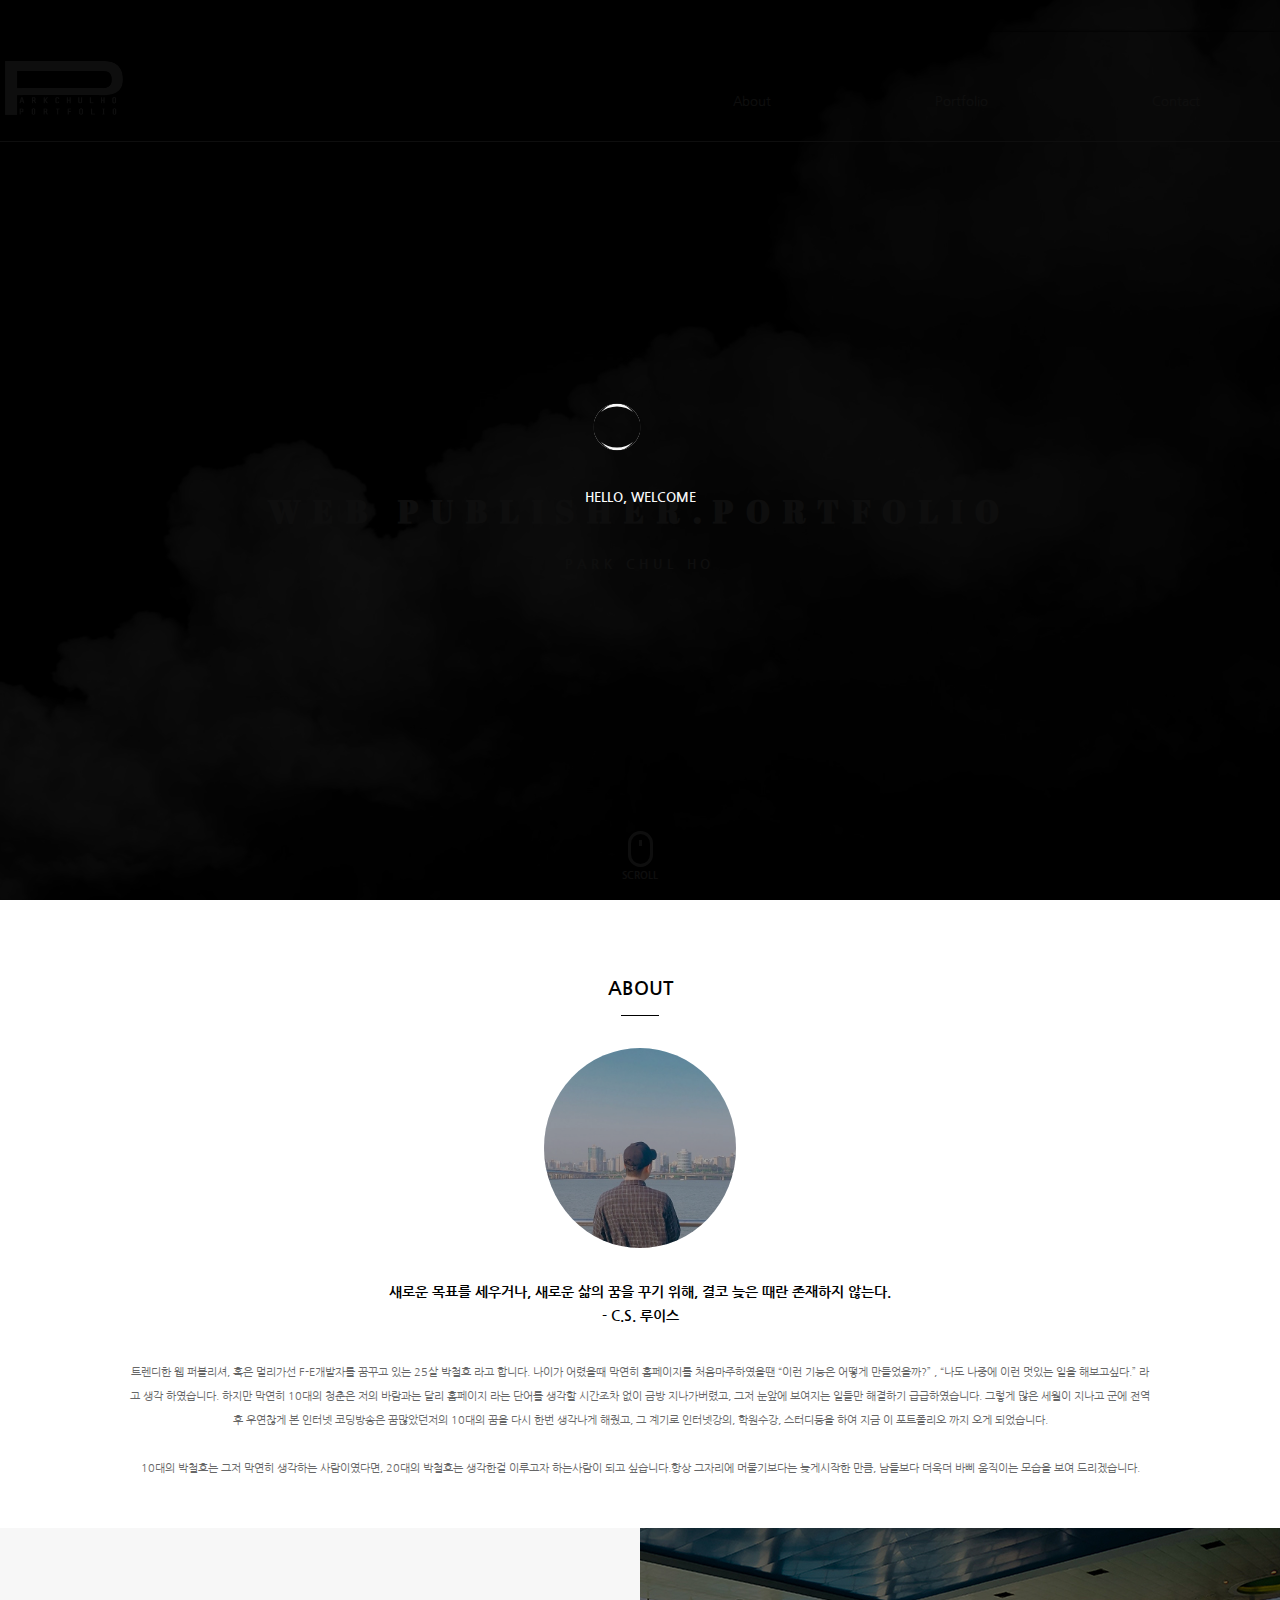
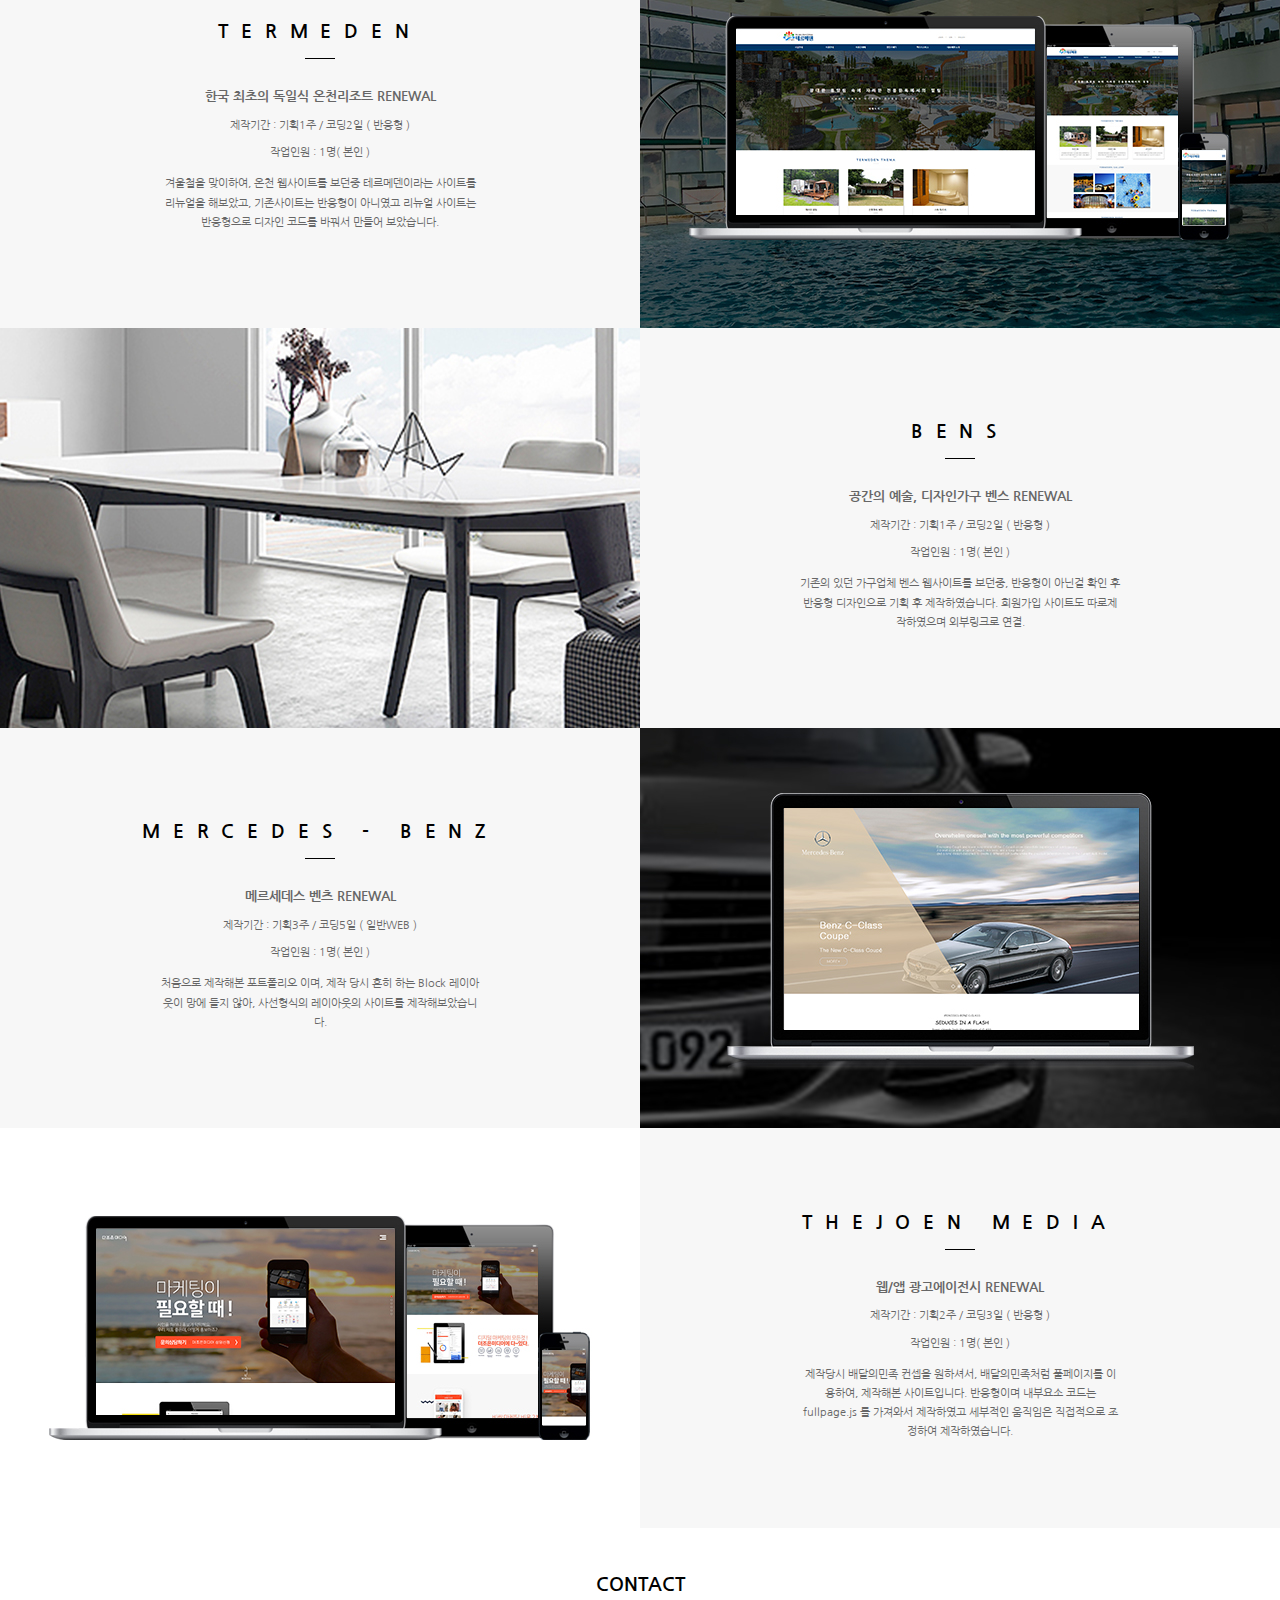
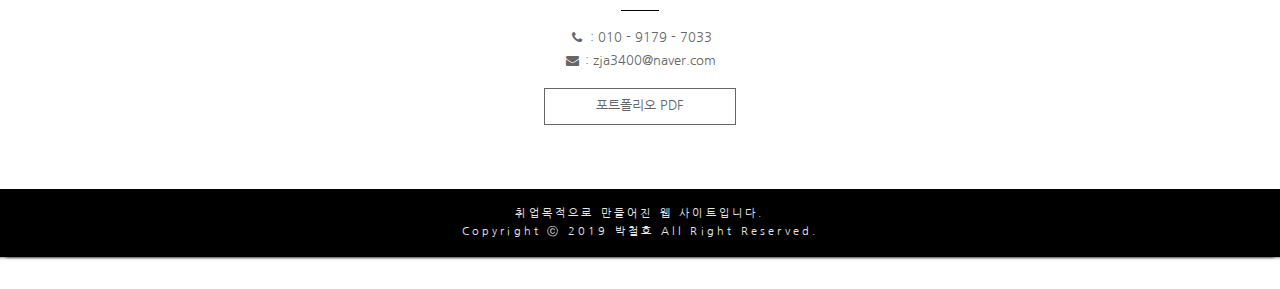
<file: index.html>
<!DOCTYPE html>
<html lang="ko">

<head>
    <meta charset="UTF-8">
    <meta name="viewport" content="width=device-width, initial-scale=1.0">
    <title>PCH::포트폴리오</title>
    <link rel="stylesheet" href="css/reset.css">
    <link rel="stylesheet" href="css/style.css">
    <link rel="stylesheet" href="css/fontello.css">
    <link href="https://fonts.googleapis.com/css?family=Nanum+Gothic:400,700,800" rel="stylesheet">
    <link href="https://fonts.googleapis.com/css?family=Abril+Fatface" rel="stylesheet">
    <script src="js/jquery-1.11.1.min.js"></script>
    <script src="js/index.js"></script>
</head>

<body>
    <div id="intro">
        <div class="c1"></div>
        <div class="c2"></div>
        <p class="intro-p">
            HELLO, WELCOME
        </p>
    </div>
    <!--intro-->
    <div id="wrap">

        <!--header start-->
        <header>
            <nav>
               <div class="fixed_cover">
                    <h1>
                        <img src="img/logo.png" alt="로고">
                    </h1>
                    <ul class="nav">
                        <li><a href="#none" onclick="insertFormMove();">About</a></li>
                        <li><a href="#none" onclick="insertFormMove2();">Portfolio</a></li>
                        <li><a href="#none" onclick="insertFormMove3();">Contact</a></li>
                    </ul>
                </div>
            </nav>
            <!--nav-->
            
            <div class="header">
                <p class="header-p">WEB PUBLISHER.PORTFOLIO</p>
                <p class="header-p2">PARK CHUL HO</p>
                <p class="header-p3">WELCOME</p>

                <div class="scroll-c">
                    <div class="scroll">
                        <div class="scroll-in">
                        </div>
                        <!--scroll-in-->
                    </div>
                    <!--scroll-->
                    <h5>SCROLL</h5>
                </div>
                <!--scroll-c-->
            </div>
            <!--header-->
        </header>
        <!--header end-->

        <!--section start-->
        <section>
            <div class="about">
                <h3>About</h3>

                <div class="photo">
                </div>
                <!--photo-->

                <p class="section-p">
                    <strong>새로운 목표를 세우거나, 새로운 삶의 꿈을 꾸기 위해, 결코 늦은 때란 존재하지 않는다. <br>- C.S. 루이스</strong>
                    <span class="text">
                        트렌디한 웹 퍼블리셔, 혹은 멀리가선 F-E개발자를 꿈꾸고 있는 25살 박철호 라고 합니다.
                        나이가 어렸을때 막연히 홈페이지를 처음마주하였을땐 “이런 기능은 어떻게 만들었을까?” , “나도 나중에 이런 멋있는 일을 해보고싶다.” 라고 생각 하였습니다. 하지만 막연히 10대의 청춘은 저의 바람과는 달리 홈페이지 라는 단어를 생각할 시간조차 없이 금방 지나가버렸고, 그저 눈앞에 보여지는 일들만 해결하기 급급하였습니다.
                        그렇게 많은 세월이 지나고 군에 전역 후 우연찮게 본 인터넷 코딩방송은 꿈많았던저의 10대의 꿈을 다시 한번 생각나게 해줬고, 그 계기로 인터넷강의, 학원수강, 스터디등을 하여 지금 이 포트폴리오 까지 오게 되었습니다.<br><br>10대의 박철호는 그저 막연히 생각하는 사람이였다면, 20대의 박철호는 생각한걸 이루고자 하는사람이 되고 싶습니다.항상 그자리에 머물기보다는 늦게시작한 만큼, 남들보다 더욱더 바삐 움직이는 모습을 보여 드리겠습니다.
                    </span>
                </p>
                <!--section-p-->
            </div>
            <!--about-->

            <div class="pf">
                <div class="item-row">
                    <div class="item1 con">
                        <h3>TERMEDEN</h3>
                        <p class="item-p">
                            <span class="p1">한국 최초의 독일식 온천리조트 RENEWAL</span>
                            <span class="p2">제작기간 : 기획1주 / 코딩2일 &#40; 반응형 &#41;</span>
                            <span class="p2">작업인원 : 1명&#40; 본인 &#41;</span>
                            <span class="p3">겨울철을 맞이하여, 온천 웹사이트를 보던중 테르메덴이라는 사이트를 리뉴얼을 해보았고, 기존사이트는 반응형이 아니였고 리뉴얼 사이트는 반응형으로 디자인 코드를 바꿔서 만들어 보았습니다.</span>
                        </p>
                        <!--item-p-->
                    </div>
                    <!--item1-->
                    <div class="item2 con">
                        <div class="item-in">
                            <a href="sub/termeden/index.html" target="_blank">
                                <span>VIEW</span><span>&nbsp;+</span>
                            </a>
                        </div>
                        <!--item-in-->
                    </div>
                    <!--item2-->
                </div>
                <!--item-row-->
                <div class="item-row">
                    <div class="item3 con">
                        <div class="item-in">
                            <a href="sub/bens/index.html" target="_blank">
                                <span>VIEW</span><span>&nbsp;+</span>
                            </a>
                        </div>
                        <!--item-in-->
                    </div>
                    <!--item3-->
                    <div class="item4 con">
                        <h3>BENS</h3>
                        <p class="item-p">
                            <span class="p1">공간의 예술, 디자인가구 벤스 RENEWAL</span>
                            <span class="p2">제작기간 : 기획1주 / 코딩2일 &#40; 반응형 &#41;</span>
                            <span class="p2">작업인원 : 1명&#40; 본인 &#41;</span>
                            <span class="p3">기존의 있던 가구업체 벤스 웹사이트를 보던중, 반응형이 아닌걸 확인 후 반응형 디자인으로 기획 후 제작하였습니다. 회원가입 사이트도 따로제작하였으며 외부링크로 연결.</span>
                        </p>
                        <!--item-p-->
                    </div>
                    <!--item4-->
                </div>
                <!--item-row-->
                <div class="item-row">
                    <div class="item5 con">
                        <h3>MERCEDES - BENZ</h3>
                        <p class="item-p">
                            <span class="p1">메르세데스 벤츠 RENEWAL</span>
                            <span class="p2">제작기간 : 기획3주 / 코딩5일 &#40; 일반WEB &#41;</span>
                            <span class="p2">작업인원 : 1명&#40; 본인 &#41;</span>
                            <span class="p3">처음으로 제작해본 포트폴리오 이며, 제작 당시 흔히 하는 Block 레이아웃이 망에 들지 않아, 사선형식의 레이아웃의 사이트를 제작해보았습니다.</span>
                        </p>
                        <!--item-p-->
                    </div>
                    <!--item5-->
                    <div class="item6 con">
                        <div class="item-in">
                            <a href="sub/benz/index.html" target="_blank">
                                <span>VIEW</span><span>&nbsp;+</span>
                            </a>
                        </div>
                        <!--item-in-->
                    </div>
                    <!--item6-->
                </div>
                <!--item-row-->
                <div class="item-row">
                    <div class="item7 con">
                        <div class="item-in">
                            <a href="sub/the/index.html" target="_blank">
                                <span>VIEW</span><span>&nbsp;+</span>
                            </a>
                        </div>
                        <!--item-in-->
                    </div>
                    <!--item7-->
                    <div class="item8 con">
                        <h3>THEJOEN MEDIA</h3>
                        <p class="item-p">
                            <span class="p1">웹/앱 광고에이전시 RENEWAL</span>
                            <span class="p2">제작기간 : 기획2주 / 코딩3일 &#40; 반응형 &#41;</span>
                            <span class="p2">작업인원 : 1명&#40; 본인 &#41;</span>
                            <span class="p3">제작당시 배달의민족 컨셉을 원하셔서, 배달의민족처럼 풀페이지를 이용하여, 제작해본 사이트입니다. 반응형이며 내부요소 코드는 fullpage.js 를 가져와서 제작하였고 세부적인 움직임은 직접적으로 조정하여 제작하였습니다.</span>
                        </p>
                        <!--item-p-->
                    </div>
                    <!--item8-->
                </div>
                <!--item-row-->
            </div>
            <!--pf-->

            <div class="contact">
                <h3>Contact</h3>
                <p class="contact-p">
                    <i class="icon-phone"></i> : 010 - 9179 - 7033<br>
                    <i class="icon-mail-alt"></i> : zja3400@naver.com
                </p>
                <a href="sub/portfolio.pdf" target="_blank">
                    포트폴리오 PDF
                </a>
            </div>
            <!--contact-->
        </section>
        <!--section end-->

        <footer>
            <p class="footer-p">
                취업목적으로 만들어진 웹 사이트입니다.<br>
                Copyright ⓒ 2019 박철호 All Right Reserved.
            </p>
            <!--footer-p-->
        </footer>
    </div>
    <!--wrap-->
</body>

</html>
</file>
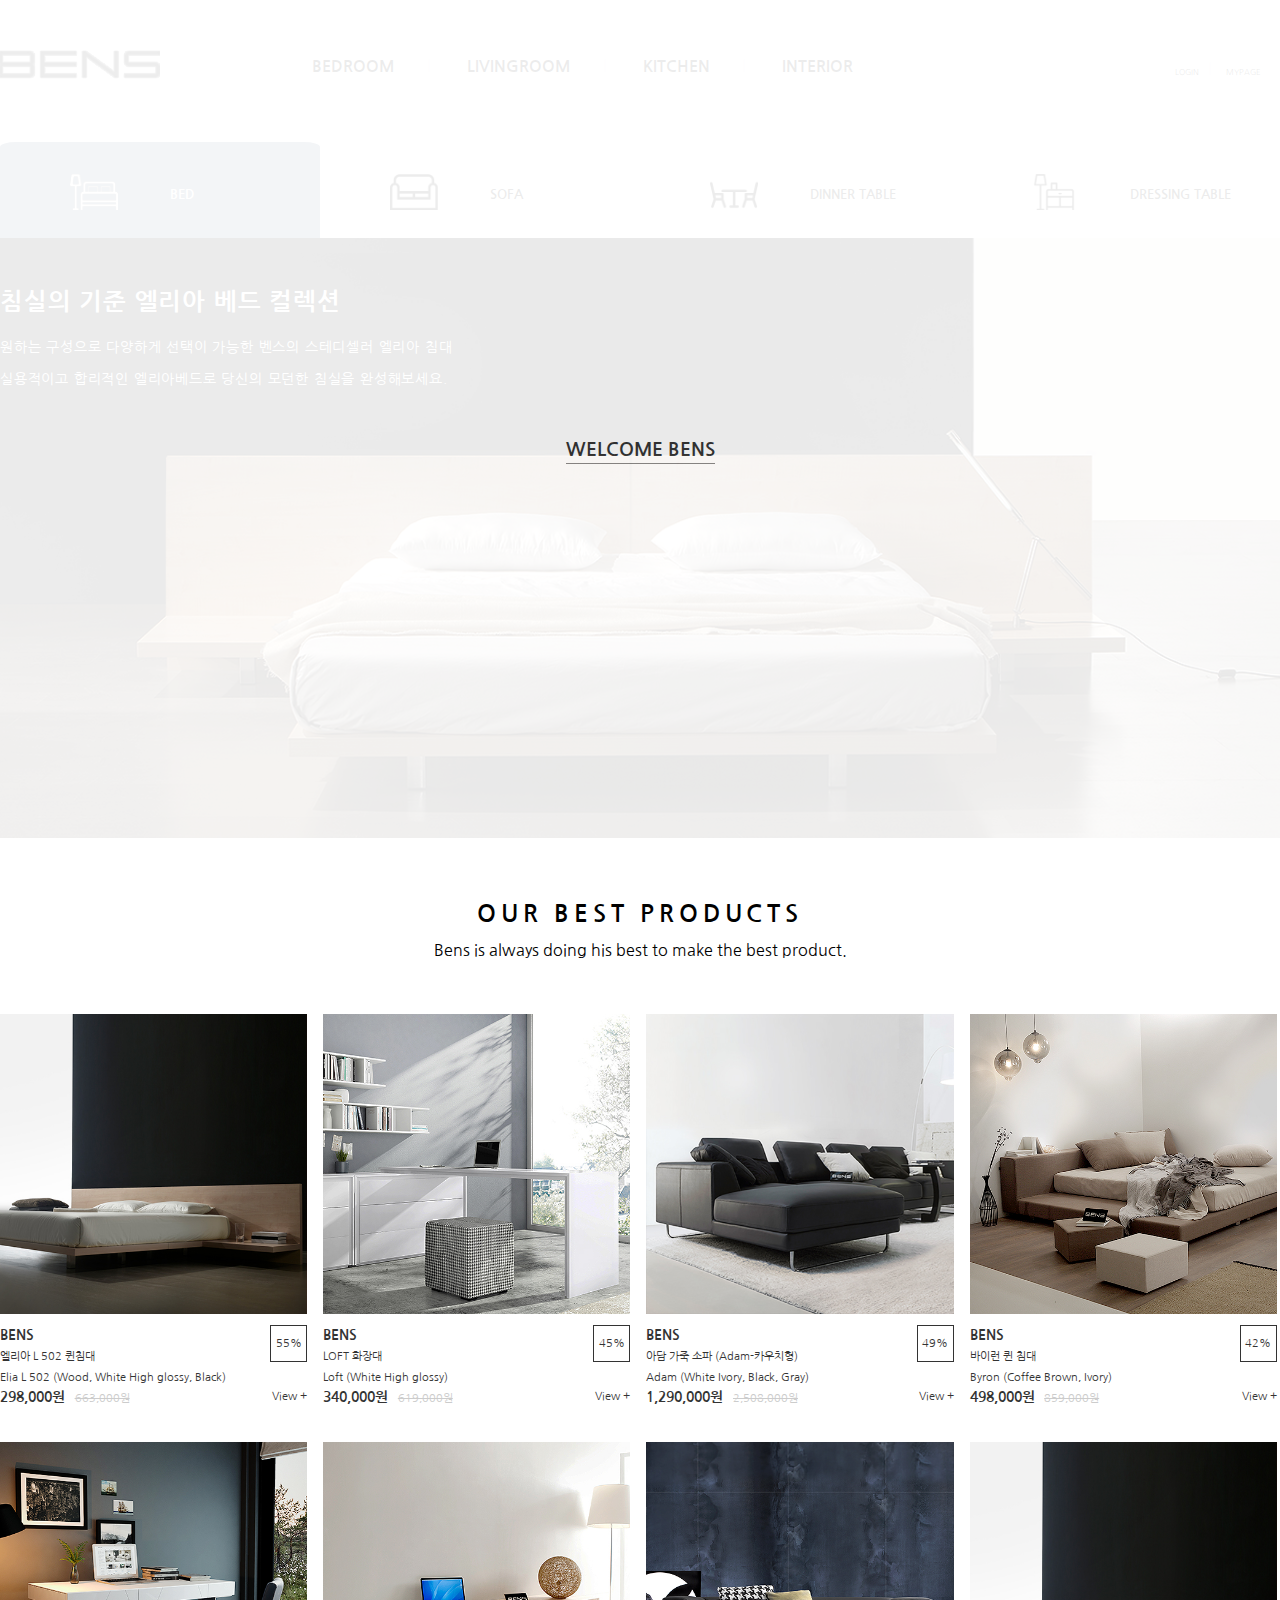
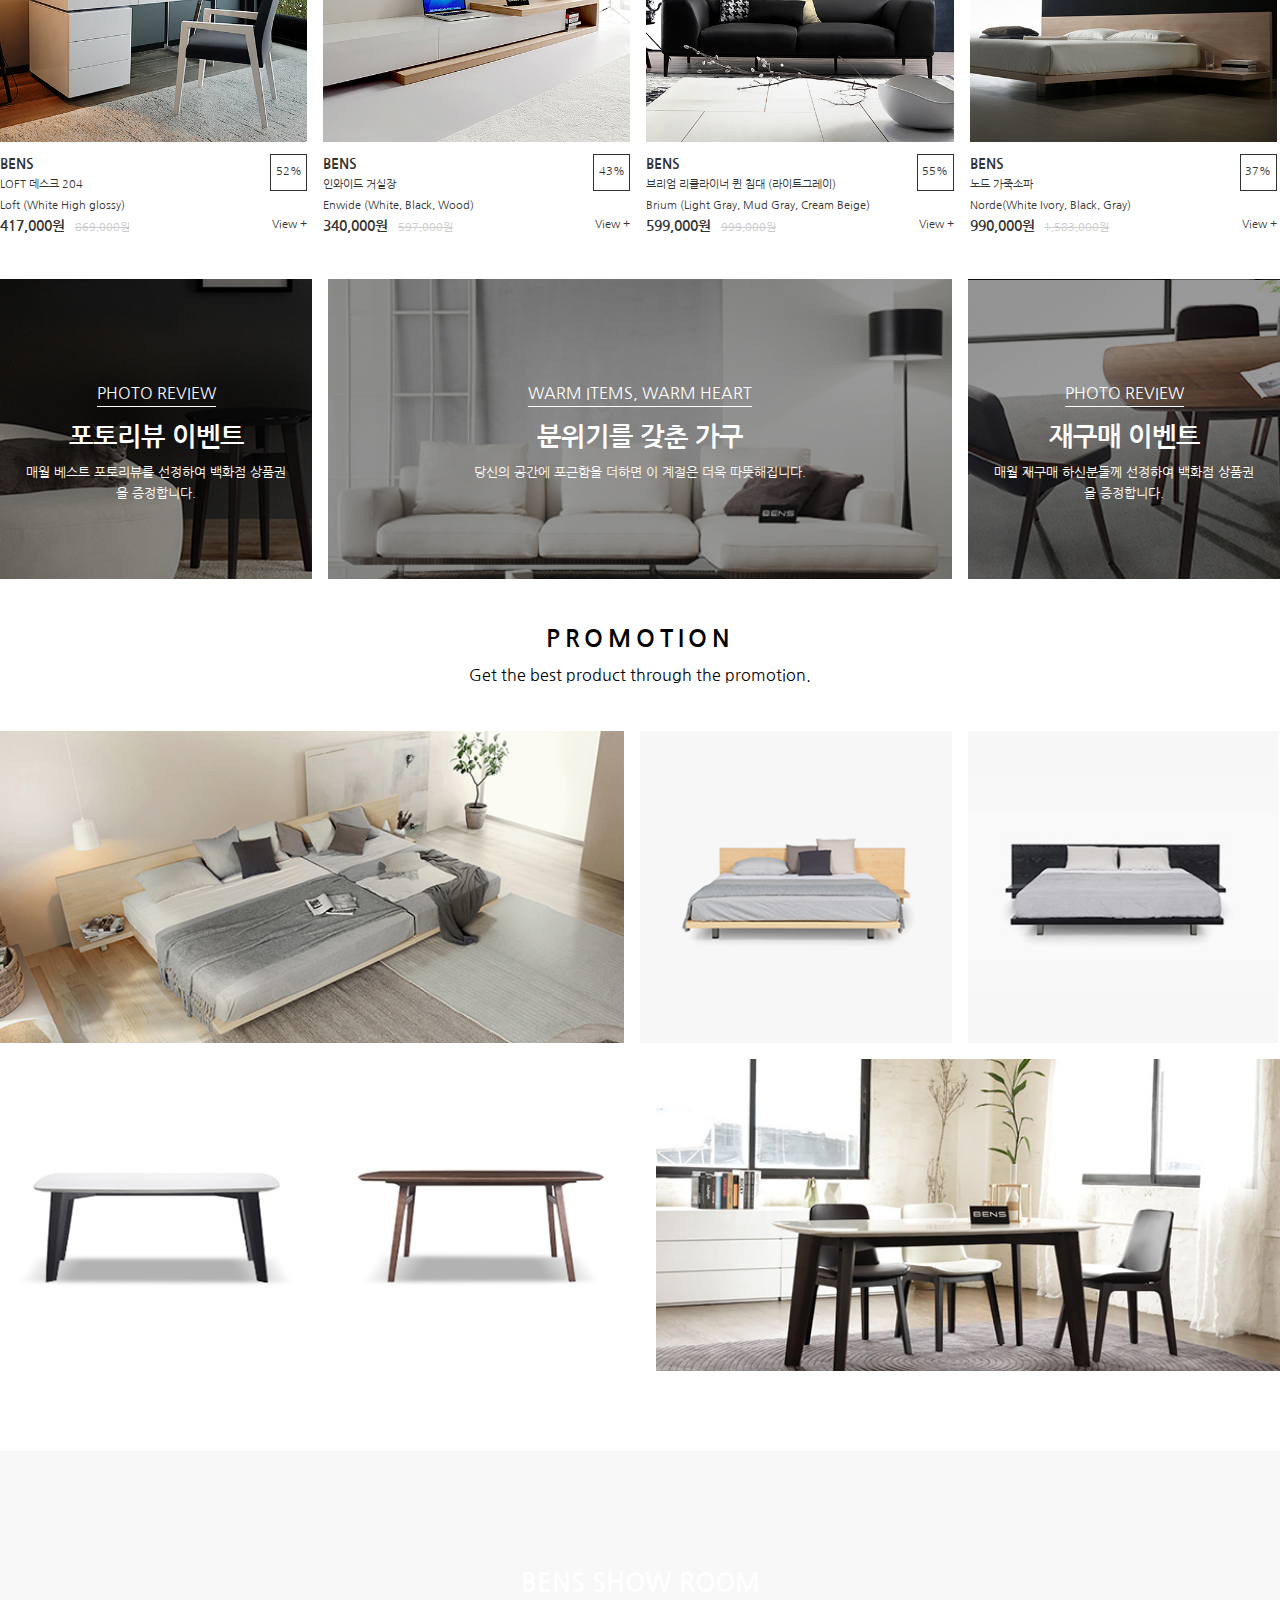
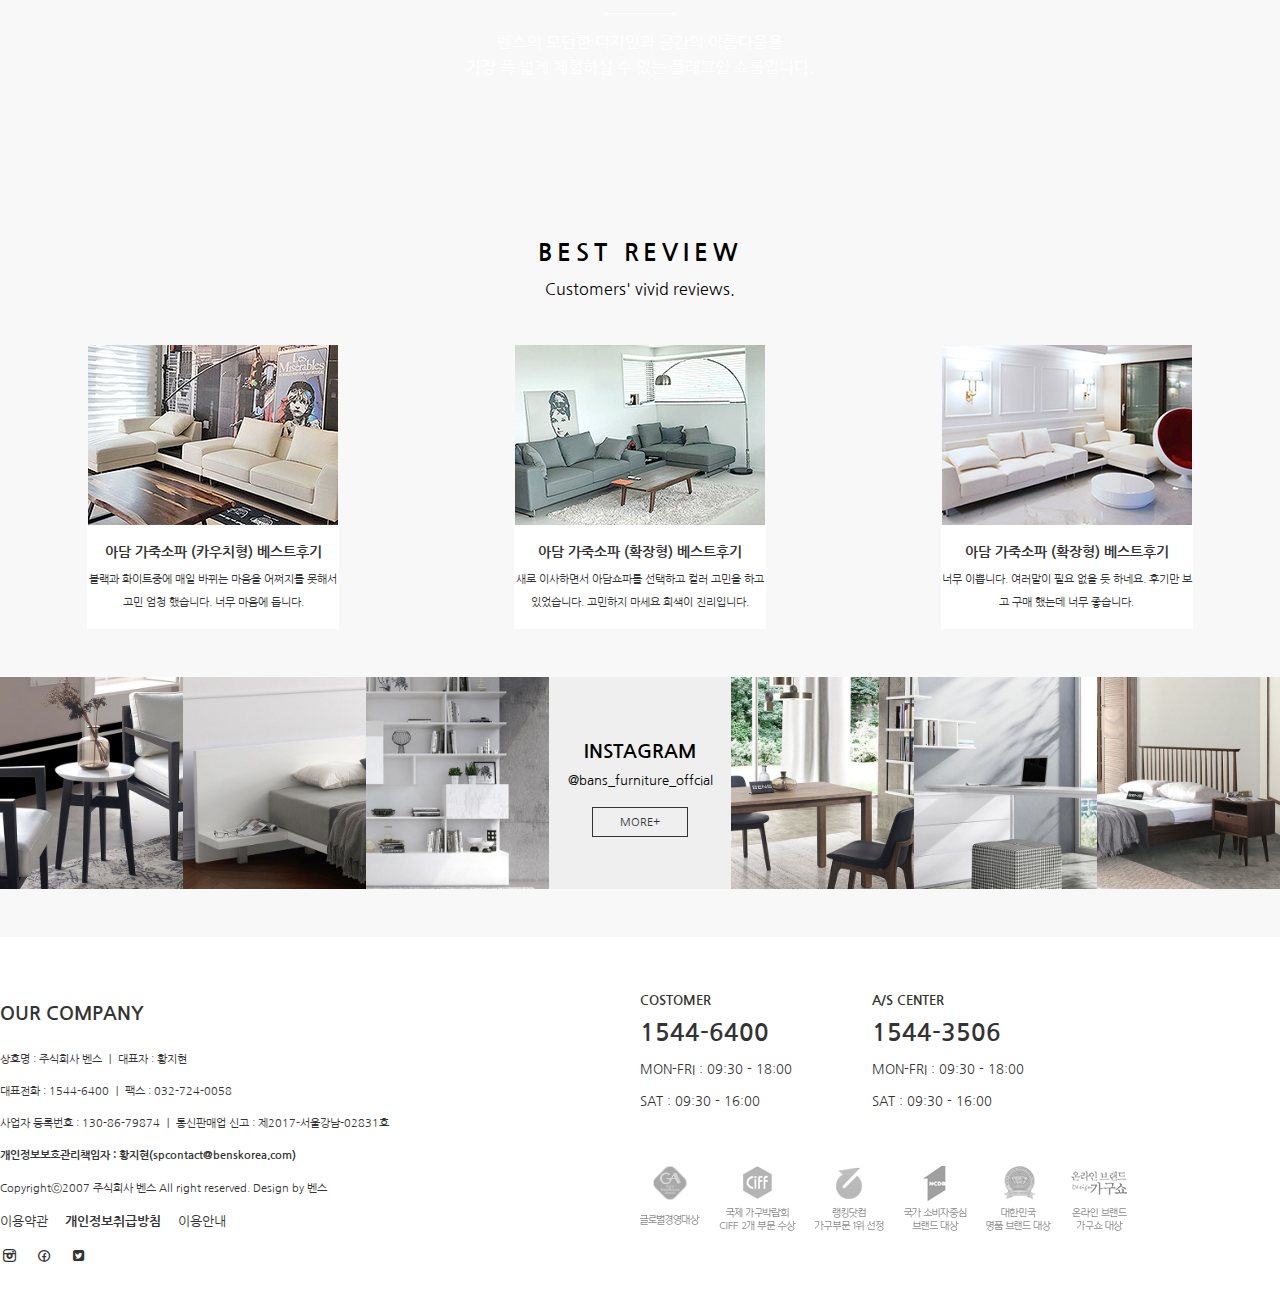
<file: sub/bens/index.html>
<!DOCTYPE html>
<html lang="ko">

<head>
    <meta charset="UTF-8">
    <meta name="viewport" content="width=device-width, initial-scale=1.0" />
    <meta name="keywords" content="취업, 퍼블리셔, 웹, 웹디자이너, 신입, 포트폴리오">
    <title>PORTFOLIO_INDEX</title>
    <link rel="shortcut icon" type="img/x-ico" href="img/favicon.png">
    <link href="https://fonts.googleapis.com/css?family=Nanum+Gothic" rel="stylesheet">
    <link rel="stylesheet" href="css/reset.css">
    <link rel="stylesheet" href="css/style.css">
    <link rel="stylesheet" href="css/icon.css">
    <link rel="stylesheet" href="css/keyframes.css">
    <script src="js/jquery-1.11.1.min.js"></script>
    <script src="js/loading.js"></script>
    <script src="js/m_menu.js"></script>
    <script src="js/slide.js"></script>
</head>

<body>
    <div id="loading">
        <span class="loader">WELCOME BENS</span>
    </div>
    <!--loading-->

    <div class="m_menu_cover">
        <div class="m_menu">
            <div class="bugger">
                <span class="m bugger_1"></span>
                <span class="m bugger_2"></span>
                <span class="m bugger_3"></span>
            </div>
            <!--bugger-->
        </div>
        <!--m_menu-->
        <ul>
            <li><a href="#none">BEDROOM</a></li>
            <li><a href="#none">LIVINGROOM</a></li>
            <li><a href="#none">KITCHEN</a></li>
            <li><a href="#none">INTERIOR</a></li>
            <li><a href="sub/login/login.html">LOGIN</a><a href="#none">MYPAGE</a></li>
        </ul>
    </div>
    <!--m_menu_cover-->

    <div id="wrapper">
        <header>
            <h1>
                <a href="#none">
                    <img src="img/logo.png" alt="벤스로고">
                </a>
            </h1>
            <nav>
                <ul class="main_n">
                    <li><a href="#none" class="on">BEDROOM</a></li>
                    <li><a href="#none">LIVINGROOM</a></li>
                    <li><a href="#none">KITCHEN</a></li>
                    <li><a href="#none">INTERIOR</a></li>
                </ul>
                <ul class="sub_n">
                    <li><a href="sub/login/login.html">LOGIN</a></li>
                    <li><a href="#none">MYPAGE</a></li>
                </ul>
                <div class="m_menu">
                    <div class="bugger">
                        <span class="m bugger_1"></span>
                        <span class="m bugger_2"></span>
                        <span class="m bugger_3"></span>
                    </div>
                    <!--bugger-->
                </div>
                <!--m_menu-->
            </nav>

            <div class="slide_nav">
                <ul class="slide_n">
                    <li data-new="1" class="slide_li active">
                        <img src="img/slide_icon1.png" alt="아이콘" class="icon_1">
                        <img src="img/slide_icon1_1.png" alt="아이콘" class="icon_2">
                        <span class="slide_icon">BED</span>
                    </li>
                    <li data-new="2" class="slide_li">
                        <img src="img/slide_icon2.png" alt="아이콘" class="icon_1">
                        <img src="img/slide_icon2_2.png" alt="아이콘" class="icon_2">
                        <span class="slide_icon">SOFA</span>
                    </li>
                    <li data-new="3" class="slide_li">
                        <img src="img/slide_icon3.png" alt="아이콘" class="icon_1">
                        <img src="img/slide_icon3_3.png" alt="아이콘" class="icon_2">
                        <span class="slide_icon">DINNER TABLE</span>
                    </li>
                    <li data-new="4" class="slide_li">
                        <img src="img/slide_icon4.png" alt="아이콘" class="icon_1">
                        <img src="img/slide_icon4_4.png" alt="아이콘" class="icon_2">
                        <span class="slide_icon">DRESSING TABLE</span>
                    </li>
                </ul>
            </div>
            <!--slide_nav-->
        </header>
        <div class="slide">
            <ul class="slider">
                <li class="list1"><a href="#none">
                        <div class="slide_center a">침실의 기준 엘리아 베드 컬렉션<span class="slide_center_t">원하는 구성으로 다양하게 선택이 가능한 벤스의 스테디셀러 엘리아 침대<br>실용적이고 합리적인 엘리아베드로 당신의 모던한 침실을 완성해보세요.</span></div>
                        <!--slide_center a-->
                    </a></li>
                <li class="list2"><a href="#none">
                        <div class="slide_center">공간의 예술 아담 소파 컬렉션<span class="slide_center_t">일반 카우치형 4Type, 트레이가 추가된 확장형 2Type, 안락한 침대형 1Type<br>총 7가지 타입으로 원하는 구성으로 선택이 가능한 벤스의 베스트셀러 아담 소파.</span></div>
                        <!--slide_center-->
                    </a></li>
                <li class="list3"><a href="#none">
                        <div class="slide_center">칸트만의 아름다운 식탁 컬렉션<span class="slide_center_t">가족들이 함께 모여 행복한 시간을 보낼 수 있는 자리<br>여러가지 타입들의 구성으로 집의 구조와 맞게 설정할 수 있는 칸트 식탁.</span></div>
                        <!--slide_center-->
                    </a></li>
                <li class="list4"><a href="#none">
                        <div class="slide_center">LOFT만의 감성을 지닌 화장대 컬렉션<span class="slide_center_t">집에 구조와 맞게끔 다양한 인테리어를 할 수 있는<br>LOFT 데스크 다양한 컬러와 다양한 디자인이 같이 공존하는 감성.</span></div>
                        <!--slide_center-->
                    </a></li>
            </ul>
        </div>
        <!--slide-->
        <section class="section_1">
            <h2>OUR BEST PRODUCTS</h2>
            <p>Bens is always doing his best to make the best product.</p>
            <div class="contents">
                <div class="content_item">
                    <a href="#none">
                        <img src="img/content_item1.jpg" alt="베스트프로덕트">
                        <p class="content_item_p">
                            <span class="content_item_p_s1">BENS</span><span class="content_item_p_s2">엘리아 L 502 퀸침대<br>Elia L 502 &#40;Wood, White High glossy, Black&#41;</span><span class="content_item_p_s3">298,000원</span><span class="content_item_p_s4"><del>663,000원</del></span>
                        </p>
                        <div class="content_item_hover">55%</div>
                        <div class="content_item_view">View +</div>
                    </a>
                </div><!--content_item-->
                <div class="content_item">
                    <a href="#none">
                        <img src="img/content_item2.jpg" alt="베스트프로덕트">
                        <p class="content_item_p">
                            <span class="content_item_p_s1">BENS</span><span class="content_item_p_s2">LOFT 화장대<br>Loft &#40;White High glossy&#41;</span><span class="content_item_p_s3">340,000원</span><span class="content_item_p_s4"><del>619,000원</del></span>
                        </p>
                        <div class="content_item_hover">45%</div>
                        <div class="content_item_view">View +</div>
                    </a>
                </div><!--content_item-->
                <div class="content_item">
                    <a href="#none">
                        <img src="img/content_item3.jpg" alt="베스트프로덕트">
                        <p class="content_item_p">
                            <span class="content_item_p_s1">BENS</span><span class="content_item_p_s2">아담 가죽 소파 &#40;Adam-카우치형&#41;<br>Adam &#40;White Ivory, Black, Gray&#41;</span><span class="content_item_p_s3">1,290,000원</span><span class="content_item_p_s4"><del>2,508,000원</del></span>
                        </p>
                        <div class="content_item_hover">49%</div>
                        <div class="content_item_view">View +</div>
                    </a>
                </div><!--content_item-->
                <div class="content_item">
                    <a href="#none">
                        <img src="img/content_item4.jpg" alt="베스트프로덕트">
                        <p class="content_item_p">
                            <span class="content_item_p_s1">BENS</span><span class="content_item_p_s2">바이런 퀸 침대<br>Byron &#40;Coffee Brown, Ivory&#41;</span><span class="content_item_p_s3">498,000원</span><span class="content_item_p_s4"><del>859,000원</del></span>
                        </p>
                        <div class="content_item_hover">42%</div>
                        <div class="content_item_view">View +</div>
                    </a>
                </div><!--content_item-->
                <div class="content_item">
                    <a href="#none">
                        <img src="img/content_item5.jpg" alt="베스트프로덕트">
                        <p class="content_item_p">
                            <span class="content_item_p_s1">BENS</span><span class="content_item_p_s2">LOFT 데스크 204<br>Loft &#40;White High glossy&#41;</span><span class="content_item_p_s3">417,000원</span><span class="content_item_p_s4"><del>869,000원</del></span>
                        </p>
                        <div class="content_item_hover">52%</div>
                        <div class="content_item_view">View +</div>
                    </a>
                </div><!--content_item-->
                <div class="content_item">
                    <a href="#none">
                        <img src="img/content_item6.jpg" alt="베스트프로덕트">
                        <p class="content_item_p">
                            <span class="content_item_p_s1">BENS</span><span class="content_item_p_s2">인와이드 거실장<br>Enwide &#40;White, Black, Wood&#41;</span><span class="content_item_p_s3">340,000원</span><span class="content_item_p_s4"><del>597,000원</del></span>
                        </p>
                        <div class="content_item_hover">43%</div>
                        <div class="content_item_view">View +</div>
                    </a>
                </div><!--content_item-->
                <div class="content_item">
                    <a href="#none">
                        <img src="img/content_item8.jpg" alt="베스트프로덕트">
                        <p class="content_item_p">
                            <span class="content_item_p_s1">BENS</span><span class="content_item_p_s2">브리엄 리클라이너 퀸 침대 &#40;라이트그레이&#41;<br>Brium &#40;Light Gray, Mud Gray, Cream Beige&#41;</span><span class="content_item_p_s3">599,000원</span><span class="content_item_p_s4"><del>999,000원</del></span>
                        </p>
                        <div class="content_item_hover">55%</div>
                        <div class="content_item_view">View +</div>
                    </a>
                </div><!--content_item-->
                <div class="content_item">
                    <a href="#none">
                        <img src="img/content_item1.jpg" alt="베스트프로덕트">
                        <p class="content_item_p">
                            <span class="content_item_p_s1">BENS</span><span class="content_item_p_s2">노드 가죽소파<br>Norde&#40;White Ivory, Black, Gray&#41;</span><span class="content_item_p_s3">990,000원</span><span class="content_item_p_s4"><del>1,583,000원</del></span>
                        </p>
                        <div class="content_item_hover">37%</div>
                        <div class="content_item_view">View +</div>
                    </a>
                </div><!--content_item-->
            </div><!--contents-->

            <div class="sub_contents">
                <div class="con">
                    <p><a href="#none"><span>PHOTO REVIEW</span><span>포토리뷰 이벤트</span>매월 베스트 포토리뷰를 선정하여 백화점 상품권을 증정합니다.</a></p>
                </div>
                <!--con-->
                <div class="con">
                    <p><a href="#none"><span>WARM ITEMS, WARM HEART</span> <span>분위기를 갖춘 가구</span>당신의 공간에 포근함을 더하면 이 계절은 더욱 따뜻해집니다.</a></p>
                </div>
                <!--con-->
                <div class="con">
                    <p><a href="#none"><span>PHOTO REVIEW</span><span>재구매 이벤트</span>매월 재구매 하신분들께 선정하여 백화점 상품권을 증정합니다.</a></p>
                </div>
                <!--con-->
            </div>
            <!--sub_contents-->

            <div class="contents_2">
                <h2>PROMOTION</h2>
                <p>Get the best product through the promotion.</p>
                <div class="conbox cover_wrap">
                    <div class="box action">
                        <img src="img/promotion_1.jpg" alt="프로모션">
                        <div class="hover">
                            <div class="hover_t cover">
                                <p class="hover_t_p"><span class="hover_text_1">ELIA BED COLLECTION</span> <span class="hover_text_2">엘리아 베드 컬렉션</span> <span class="hover_text_3">특별한 가치가 있는 벤스의 엘리아 침대를 활용하여<br> 당신만의 모던 라이프를 침실에 가득 채우세요</span> </p>
                                <a href="#none" class="hover_link">MORE VIEW +</a>
                            </div>
                            <!--hover_t_1 cover-->
                        </div>
                        <!--hover_1-->
                    </div>
                    <!--box action_1-->
                    <div class="box action_2"><img src="img/promotion_2.jpg" alt="프로모션">
                        <div class="hover_2">
                            <div class="hover_t_2 cover">
                                <p class="hover_t_p"><span class="hover_text_1 pd"><strong>엘리아 L 502 퀸침대<br>ELIA L &#40;White Hygrosh, Wood, Black&#41;</strong></span><span class="hover_text_3">심플한 디자인이 가진<br> 본연의 매력</span> </p>
                                <a href="#none" class="hover_link black">VIEW +</a>
                            </div>
                            <!--hover_t_2 cover-->
                        </div>
                        <!--hover_2-->
                    </div>
                    <!--box action_2-->
                    <div class="box action_3"><img src="img/promotion_3.jpg" alt="프로모션">
                        <div class="hover_3">
                            <div class="hover_t_3 cover">
                                <p class="hover_t_p"><span class="hover_text_1 pd"><strong>엘리아 501 퀸침대<br> ELIA &#40;White Hygrosh, Wood, Black&#41;</strong></span> <span class="hover_text_3">당신이 선택한 가장<br> 완벽한 형태</span> </p>
                                <a href="#none" class="hover_link black">VIEW +</a>
                            </div>
                            <!--hover_t_3 cover-->
                        </div>
                        <!--hover_3-->
                    </div>
                    <!--box action_3-->
                </div>
                <!--conbox cover_wrap-->
                <div class="conbox_2 cover_wrap">
                    <div class="box action_4"><img src="img/promotion_4.jpg" alt="프로모션">
                        <div class="hover_4">
                            <div class="hover_t_4 cover">
                                <p class="hover_t_p"><span class="hover_text_1 pd"><strong>칸트 4인 식탁<br>KANT &#40;White&#41;</strong></span> <span class="hover_text_3">고급스러운 가공대리석으로<br> 주방에 럭셔리함을 선사합니다</span> </p>
                                <a href="#none" class="hover_link black">VIEW +</a>
                            </div>
                            <!--hover_t_4 cover-->
                        </div>
                        <!--hover_4-->
                    </div>
                    <!--box action_4-->
                    <div class="box action_5"><img src="img/promotion_5.jpg" alt="프로모션">
                        <div class="hover_5">
                            <div class="hover_t_5 cover">
                                <p class="hover_t_p"><span class="hover_text_1 pd"><strong>아르카 4인 식탁<br>ARCA &#40;Solid Wood&#41;</strong></span><span class="hover_text_3">원목 본연의 아름다움으로<br> 따스한 주방을 완성하세요</span> </p>
                                <a href="#none" class="hover_link black">VIEW +</a>
                            </div>
                            <!--hover_t_5 cover-->
                        </div>
                        <!--hover_5-->
                    </div>
                    <!--box action_5-->
                    <div class="box action_6">
                        <img src="img/promotion_6.jpg" alt="프로모션">
                        <div class="hover_6">
                            <div class="hover_t_6 cover">
                                <p class="hover_t_p"><span class="hover_text_1">DINING TABLE</span> <span class="hover_text_2">담을수록 행복한 테이블</span> <span class="hover_text_3">다이닝 공간을 완성하는<br> 다채로운 라이프 스타일을 만나보세요</span> </p>
                                <a href="#none" class="hover_link">MORE VIEW +</a>
                            </div>
                            <!--hover_t_6 cover-->
                        </div>
                        <!--hover_6-->
                    </div>
                    <!--box action_6-->
                </div>
                <!--conbox_2 cover_wrap-->
            </div>
            <!--contents_2-->
        </section>
        <!--section_1-->

        <section class="section_2">
            <div class="show">
                <div class="show_in">
                    <a href="#none">
                        <p class="show_p">
                            <span class="show_p_t">BENS SHOW ROOM</span><span class="show_line"></span>
                            벤스의 모던한 디자인과 공간의 아름다움을 <br>가장 폭 넓게 체험하실 수 있는 플래그쉽 쇼룸입니다.
                        </p>
                    </a>
                </div>
                <!--show_in-->
            </div>
            <!--show-->
            <div class="sub_contents_3">
                <h2>BEST REVIEW</h2>
                <p>Customers' vivid reviews.</p>
                <div class="sub_c_wrap">
                    <div>
                        <img src="img/riview_1.jpg" alt="베스트리뷰">
                        <a href="#none" class="riview_a">아담 가죽소파 &#40;카우치형&#41; 베스트후기<span>블랙과 화이트중에 매일 바뀌는 마음을 어쩌지를 못해서 고민 엄청 했습니다. 너무 마음에 듭니다.</span></a>
                    </div>
                    <div>
                        <img src="img/riview_2.jpg" alt="베스트리뷰">
                        <a href="#none" class="riview_a">아담 가죽소파 &#40;확장형&#41; 베스트후기<span>새로 이사하면서 아담쇼파를 선택하고 컬러 고민을 하고 있었습니다. 고민하지 마세요 회색이 진리입니다.</span></a>
                    </div>
                    <div>
                        <img src="img/riview_3.jpg" alt="베스트리뷰">
                        <a href="#none" class="riview_a">아담 가죽소파 &#40;확장형&#41; 베스트후기<span>너무 이쁩니다. 여러말이 필요 없을 듯 하네요. 후기만 보고 구매 했는데 너무 좋습니다.</span></a>
                    </div>
                </div>
                <!--sub_c_wrap-->
            </div>
            <!--sub_contents_3-->
            <div class="insta">
                <div><a href="#none"><img src="img/insta_1.jpg" alt="인스타그램"></a></div>
                <div><a href="#none"><img src="img/insta_2.jpg" alt="인스타그램"></a></div>
                <div><a href="#none"><img src="img/insta_3.jpg" alt="인스타그램"></a></div>
                <div class="insta_center">
                    <h3>INSTAGRAM</h3>
                    <p>@bans_furniture_offcial</p>
                    <a href="https://www.instagram.com/explore/tags/%EB%B2%A4%EC%8A%A4%EA%B0%80%EA%B5%AC/?hl=ko">MORE+</a>
                </div>
                <!--insta_center-->
                <div><a href="#none"><img src="img/insta_4.jpg" alt="인스타그램"></a></div>
                <div><a href="#none"><img src="img/insta_5.jpg" alt="인스타그램"></a></div>
                <div><a href="#none"><img src="img/insta_6.jpg" alt="인스타그램"></a></div>
            </div>
            <!--insta-->
        </section>
        <!--section_2-->
        <footer>
            <div class="f_1">
                <h3>OUR COMPANY</h3>
                <p>상호명 : 주식회사 벤스 ㅣ 대표자 : 황지현 <br>대표전화 : 1544-6400 ㅣ 팩스 : 032-724-0058 <br>사업자 등록번호 : 130-86-79874 ㅣ 통신판매업 신고 : 제2017-서울강남-02831호 <br><strong>개인정보보호관리책임자 : 황지현&#40;spcontact@benskorea.com&#41;</strong><br>Copyrightⓒ2007 주식회사 벤스 All right reserved. Design by 벤스 </p>
                <ul>
                    <li><a href="#none">이용약관</a></li>
                    <li><a href="#none"><strong>개인정보취급방침</strong></a></li>
                    <li><a href="#none">이용안내</a></li>
                </ul>
                <ul>
                    <li class="font"><a href="https://www.instagram.com/bens_furniture_official/" class="icon-instagram"></a></li>
                    <li class="font"><a href="https://ko-kr.facebook.com/BENSKOREA" class="icon-facebook-circled"></a></li>
                    <li class="font"><a href="#none" class="icon-twitter-squared"></a></li>
                </ul>
            </div>
            <!--f_1-->
            <div class="f_2">
                <div>
                    <p><span class="footer_t">COSTOMER</span><span class="tel">1544-6400</span>MON-FRI : 09:30 - 18:00<br>SAT : 09:30 - 16:00</p>
                </div>
                <div>
                    <p><span class="footer_t">A/S CENTER</span><span class="tel">1544-3506</span>MON-FRI : 09:30 - 18:00<br>SAT : 09:30 - 16:00</p>
                </div>
                <div>
                    <img src="img/footer.jpg" alt="푸터" class="footer_i">
                </div>
            </div>
            <!--f_2-->
        </footer>

    </div>
    <!--wrapper-->

</body>

</html>
</file>
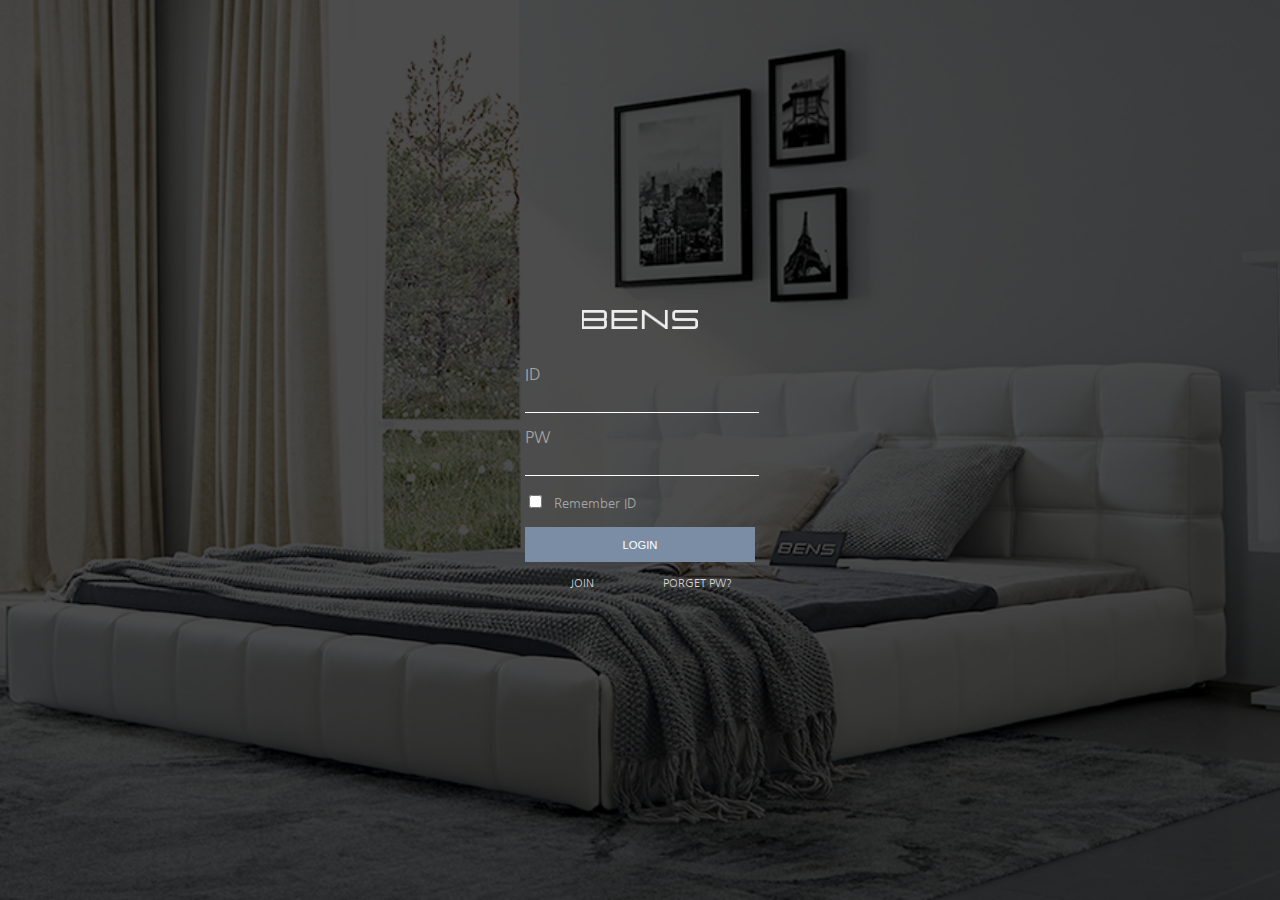
<file: sub/bens/sub/login/login.html>
<!DOCTYPE html>
<html lang="ko">
<head>
    <meta charset="UTF-8">
    <meta name="viewport" content="width=device-width, initial-scale=1.0" />
    <title>bens login</title>
    <link rel="shortcut icon" type="img/x-ico" href="img/favicon.png">
    <link href="https://fonts.googleapis.com/css?family=Nanum+Gothic" rel="stylesheet">
    <link rel="stylesheet" href="css/reset.css">
    <link rel="stylesheet" href="css/style.css">
</head>
<body>
    <div id="login">
        <div class="login_box">
            <h1>
                <a href="http://zja3400.dothome.co.kr">
                    <img src="img/logo.png" alt="logo">
                </a>
            </h1>
                <div class="login_form">
                    <form><!-- action method-post -->
                           
                            <span class="login_span">ID</span>
                                <input type="text">
                            <span class="login_span">PW</span>
                                <input type="password">      
                            <label><input type="checkbox"><span>Remember ID</span></label>
                            <button>LOGIN</button>
                            
                            <!--fieldset legend-->
                            
                    </form>
                    <ul>
                        <li><a href="#none">JOIN</a></li>
                        <li><a href="#none">PORGET PW?</a></li>
                    </ul>
                </div>
        </div><!--login_box-->
    </div><!--login-->
</body>
</html>
</file>
<file: css/style.css>
* {
    box-sizing: border-box;
    font-family: 'Nanum Gothic', sans-serif;
}

::selection {
    background-color: #666;
    color: #fff;
}

#intro {
    position: fixed;
    top: 0; left: 0;
    overflow-y: hidden;
    display: flex;
    justify-content:center;
    -ms-justify-content: center;
    -webkit-justify-content: center;
    align-items: center;
    flex-direction: column;
    width: 100%;
    height: 100vh;
    background-color: #000;
    z-index: 100000;
}

.c1,
.c2 {
    position: absolute;
    transform: translate(-50%, -50%);
    border: transparent;
    border-radius: 50%;
}

.c1 {
    width: 47px;
    height: 47px;
    border-bottom: 3px solid #fff;
    border-top: 3px solid #fff;
    animation: intro 3s infinite;
}

.c2 {
    width: 47px;
    height: 47px;
    border-right: 3px solid #000;
    border-left: 3px solid #000;
    animation: intro 3s infinite;
}

@keyframes intro {
    from {
        transform: rotate(0deg);
    }

    to {
        transform: rotate(360deg)
    }
}

@keyframes intro2 {
    from {
        transform: rotate(0deg);
    }

    to {
        transform: rotate(-360deg)
    }
}

@keyframes fadeout {
    from {
        opacity: 1;
    }

    to {
        opacity: 0;
    }
}

.intro-p {
    margin-top: 6rem;
    color: #fff;
    font-size: .8rem;
    font-weight: bold;
}



.fixed{
    position: fixed;
    top: 0;
    left: 0;
    margin: 0;
    max-width: 100%;
    width: 100%;
    height: 65px;
    border-bottom: 1px solid #000;
    background: rgba(0,0,0,.8);
    z-index: 1000;
}

.fixed .fixed_cover{
    max-width: 100rem;
    margin: 0 auto;
}

.fixed h1{
    width: 5%;
    margin-left: 3%;
    margin-top: .8%;
}

.fixed .nav li{
    margin-top: .8rem;
}

#wrap {
    margin: 2rem auto;
    max-width: 100rem;
    box-shadow: 6px 0px 3px rgba(0, 0, 0, .8), -6px 0px 3px rgba(0, 0, 0, .8);
}

body {
    background-image: url(../img/bg.jpeg);
    background-repeat: no-repeat;
    background-size: cover;
    background-position: center;
    background-attachment: fixed;
}

/*header 시작부분=====================================*/
header {
    overflow: hidden;
    width: 100%;
    height: 100vh;
    background-image: url(../img/bg.jpeg);
    background-repeat: no-repeat;
    background-size: cover;
    background-position: center;
    background-attachment: fixed;
}

header nav {
    overflow: hidden;
    margin: 1.5rem auto;
    padding-bottom: 1rem;
    max-width: 90rem;
    border-bottom: 1px solid #fff;
}

header nav h1 {
    overflow: hidden;
    display: inline-block;
    width: 10%;

}

header nav h1:hover {
    opacity: .5;
    cursor: pointer;
}

header nav h1 img {
    display: block;
    text-align: center;
    width: 100%;
}

header nav .nav {
    display: inline-block;
    float: right;
}

header nav .nav li {
    display: inline-block;
    margin-top: 1.5rem;
}

header nav .nav li a {
    display: block;
    padding: 1rem 5rem;
    font-size: .8rem;
    color: #fff;
}

header nav .nav li a:hover {
    opacity: .4;
    text-shadow: 2px 2px 2px #000;
}

header .header {
    position: relative;
    display: flex;
    justify-content: center;
    align-items: center;
    flex-direction: column;
    margin: 0 auto;
    max-width: 90rem;
    height: 80%;
}

header .header .header-p {
    margin: 2rem 0;
    text-align: center;
    font-family: 'Abril Fatface', cursive;
    font-size: 2rem;
    font-weight: bold;
    letter-spacing: .8rem;
    color: #fff;
}

header .header .header-p2 {
    margin: 0 0 1rem 0;
    text-align: center;
    font-size: .8rem;
    font-weight: 600;
    letter-spacing: .3rem;
    color: #fff;
}

header .header .header-p3 {
    position: absolute;
    left: -3rem;
    text-align: center;
    font-size: .3rem;
    letter-spacing: .6rem;
    color: #fff;
    transform: rotate(-90deg);
}

header .header .scroll-c {
    position: absolute;
    bottom: 0;
    cursor: pointer;
}

header .header .scroll {
    margin: 0 auto;
    width: 25px;
    height: 36px;
    border-radius: 15px;
    border: 3px solid #fff;
}

header .header .scroll .scroll-in {
    margin: 6px auto;
    width: 3px;
    height: 6px;
    background-color: #fff;
    animation: scroll 2s infinite;
}

header .header h5 {
    margin: .3rem;
    font-size: .6rem;
    color: #fff;
}

/*header 마지막부분=====================================*/

/*section 시작부분=====================================*/
section {
    background-color: #fff;
}

section .about {
    margin: 0rem auto 3rem auto;
    padding-top: 3rem;
    max-width: 90rem;
    text-align: center;
}

section .about h3 {
    text-align: center;
    text-transform: uppercase;
}

section .about h3:after {
    content: "";
    display: block;
    margin: 1rem auto;
    width: 3%;
    height: 1px;
    background-color: #000;
}

section .about .photo {
    position: relative;
    margin: 2rem auto;
    width: 15%;
    height: 200px;
    background-image: url(../img/me.jpg);
    background-repeat: no-repeat;
    background-size: cover;
    background-position: center;
    border-radius: 50%;
}

section .about .photo:after {
    content: "";
    position: absolute;
    top: 0;
    left: 0;
    display: block;
    width: 100%;
    height: 100%;
    background-color: rgba(0, 0, 0, .3);
    border-radius: 50%;
    z-index: 10
}

section .about .section-p {
    line-height: 1.5rem;
    font-size: .9rem;
}

section .about .section-p .text {
    display: block;
    margin: 2rem auto;
    width: 80%;
    font-size: .7rem;
    color: #666
}

section .pf {
    overflow: hidden;
}

section .pf .item-row {
    display: flex;
}

section .pf .item-row .con {
    flex: 1;
    height: 400px;
    text-align: center;
}

section .pf .item-row .con .item-in {
    display: none;
    justify-content: center;
    align-items: center;
    height: 100%;
    background-color: rgba(0, 0, 0, .5);
}

section .pf .item-row .con .item-in a {
    display: block;
    padding: 1rem 3rem;
    color: #fff;
    font-size: .7rem;
    border: 1px solid #fff;
    box-shadow: 2px 1px 1px #000;
    transition: all .5s;
}

section .pf .item-row .con .item-in a:hover {
    background-color: #fff;
}

section .pf .item-row .con .item-in a:hover span {
    color: #000;
}

section .pf .item-row .con .item-in a span {
    display: inline-block;
    opacity: 0;
    transform: translateX(-10px);
    transition: all .3s;
}

section .pf .item-row .con .item-in:hover a {
    color: #fff;
}

section .pf .item-row .con .item-in:hover a span {
    display: inline-block;
    opacity: 1;
    transform: translateX(0);
}

section .pf .item-row .item1,
section .pf .item-row .item4,
section .pf .item-row .item5,
section .pf .item-row .item8 {
    display: flex;
    justify-content: center;
    align-items: center;
    flex-direction: column;
    background-color: #f7f7f7;
}

section .pf .item-row h3 {
    letter-spacing: .8rem;
}

section .pf .item-row h3:after {
    content: "";
    display: block;
    margin: 1rem auto 1rem auto;
    width: 30px;
    height: 1px;
    background-color: #000;
}

section .pf .item-row .item-p {
    color: #666;
}

section .pf .item-row .p1 {
    display: block;
    margin: 1rem;
    font-weight: bold;
    font-size: .8rem;
}

section .pf .item-row .p2 {
    display: block;
    margin: 1rem;
    font-size: .7rem;
}

section .pf .item-row .p3 {
    display: block;
    margin: 0 auto;
    width: 50%;
    line-height: 1.2rem;
    font-size: .7rem;
}

section .pf .item-row .item2 {
    background-image: url(../img/con-1.jpg);
    background-repeat: no-repeat;
    background-size: cover;
    background-position: center;
}

section .pf .item-row .item2:hover .item-in {
    display: flex;
}

section .pf .item-row .item3 {
    background-image: url(../img/con-2.jpg);
    background-repeat: no-repeat;
    background-size: cover;
    background-position: center;
}

section .pf .item-row .item3:hover .item-in {
    display: flex;
}

section .pf .item-row .item6 {
    background-image: url(../img/con-3.jpg);
    background-repeat: no-repeat;
    background-size: cover;
    background-position: center;
}

section .pf .item-row .item6:hover .item-in {
    display: flex;
}

section .pf .item-row .item7 {
    background-image: url(../img/con-4.jpg);
    background-repeat: no-repeat;
    background-size: cover;
    background-position: center;
}

section .pf .item-row .item7:hover .item-in {
    display: flex;
}

section .contact {
    margin: 3rem auto 0rem auto;
    padding-bottom: 3rem;
    max-width: 90rem;
    text-align: center;
}

section .contact h3 {
    text-align: center;
    text-transform: uppercase;
}

section .contact h3:after {
    content: "";
    display: block;
    margin: 1rem auto;
    width: 3%;
    height: 1px;
    background-color: #000;
}

section .contact .contact-p {
    margin: 1rem auto 0 auto;
    color: #666;
    font-size: .8rem;
    line-height: 1.4rem;
}

section .contact a {
    display: block;
    margin: 1rem auto 1rem auto;
    padding: .7rem .8rem;
    width: 15%;
    color: #666;
    font-size: .8rem;
    border: 1px solid #666;
    transition: all .5s;
}

section .contact a:hover {
    color: #fff;
    background-color: #666;
}

/*section 마지막부분=====================================*/

/*footer 시작부분=====================================*/
footer {
    margin: 0 auto;
    padding: 1rem 1rem;
    text-align: center;
    background-color: #000;
}

footer .footer-p {
    line-height: 1.1rem;
    color: #e7e7e7;
    font-size: .7rem;
    letter-spacing: .2rem;
}

/*footer 마지막부분=====================================*/



@keyframes scroll {
    0% {
        opacity: 0;
    }

    10% {
        opacity: 1;
        transform: translateY(0px)
    }

    100% {
        opacity: 0;
        transform: translateY(10px)
    }
}
</file>
<file: css/fontello.css>
@font-face {
  font-family: 'fontello';
  src: url('../font/fontello.eot?24022280');
  src: url('../font/fontello.eot?24022280#iefix') format('embedded-opentype'),
       url('../font/fontello.woff2?24022280') format('woff2'),
       url('../font/fontello.woff?24022280') format('woff'),
       url('../font/fontello.ttf?24022280') format('truetype'),
       url('../font/fontello.svg?24022280#fontello') format('svg');
  font-weight: normal;
  font-style: normal;
}
/* Chrome hack: SVG is rendered more smooth in Windozze. 100% magic, uncomment if you need it. */
/* Note, that will break hinting! In other OS-es font will be not as sharp as it could be */
/*
@media screen and (-webkit-min-device-pixel-ratio:0) {
  @font-face {
    font-family: 'fontello';
    src: url('../font/fontello.svg?24022280#fontello') format('svg');
  }
}
*/
 
 [class^="icon-"]:before, [class*=" icon-"]:before {
  font-family: "fontello";
  font-style: normal;
  font-weight: normal;
  speak: none;
 
  display: inline-block;
  text-decoration: inherit;
  width: 1em;
  margin-right: .2em;
  text-align: center;
  /* opacity: .8; */
 
  /* For safety - reset parent styles, that can break glyph codes*/
  font-variant: normal;
  text-transform: none;
 
  /* fix buttons height, for twitter bootstrap */
  line-height: 1em;
 
  /* Animation center compensation - margins should be symmetric */
  /* remove if not needed */
  margin-left: .2em;
 
  /* you can be more comfortable with increased icons size */
  /* font-size: 120%; */
 
  /* Font smoothing. That was taken from TWBS */
  -webkit-font-smoothing: antialiased;
  -moz-osx-font-smoothing: grayscale;
 
  /* Uncomment for 3D effect */
  /* text-shadow: 1px 1px 1px rgba(127, 127, 127, 0.3); */
}
 
.icon-phone:before { content: '\e800'; } /* '' */
.icon-mail-alt:before { content: '\f0e0'; } /* '' */
</file>
<file: sub/bens/css/style.css>
html,
body {
    height: 100%;
}

::selection {
    background-color: #7a8da4;
    color: #fff;
}

div#loading {
    position: fixed;
    display: flex;
    justify-content: center;
    align-items: center;
    width: 100%;
    height: 100%;
    background-color: #fff;
    z-index: 999;
}

span.loader {
    padding: .2em 0;
    font-size: 1.2em;
    font-weight: bold;
    color: #333;
    border-bottom: 1px solid rgba(3, 3, 3, .5);
}

/*==========모바일 미디어쿼리==========*/
@media screen and (min-width:320px) and (max-width:639px) {
    header {
        max-width: 65rem;
        overflow: hidden;
        margin: 0 auto;
        text-align: center;
    }

    header h1 {
        width: 20%;
        float: left;
        overflow: hidden;
        margin: .5rem 0rem .5rem 1rem;
    }

    header h1:hover {
        opacity: .6;
    }

    header h1 img {
        width: 100%;
    }

    .m_menu .bugger {
        float: right;
        margin: 1.2rem 1rem .5rem 0;
    }

    .m_menu .bugger .m {
        display: block;
        width: 1.8rem;
        height: 3px;
        background-color: #333;
        z-index: 20000;
    }

    .m_menu .bugger .bugger_1 {
        margin-bottom: .3rem;
    }

    .m_menu .bugger .bugger_2 {
        margin-bottom: .3rem;
    }

    .m_menu .bugger .bugger_3 {}

    .m_menu_cover {
        position: fixed;
        width: 100%;
        height: 100%;
        text-align: center;
        background-color: #7a8da4;
        z-index: 10000;
    }

    .m_menu_cover ul {
        width: 100%;
        margin-top: 30%;
    }

    .m_menu_cover ul li a {
        display: block;
        padding: 1.5rem 0;
        color: #fff;
        font-weight: bold;
        font-size: .8rem;
        letter-spacing: .3rem;
    }

    .m_menu_cover ul li:nth-child(5) a {
        display: inline-block;
        font-size: .6rem;
        font-weight: 400;
        padding: 2rem 1rem;
        letter-spacing: 0;
    }

    .m_menu_cover > .m_menu {
        float: right;
        width: 100%;
    }

    .m_menu_cover > .m_menu > .bugger > .m {
        background-color: #fff;
    }

    .main_n {
        display: none;
        float: left;
        margin: 3rem .3rem 3rem 0rem;
        ;
    }

    .main_n li {
        display: inline-block;
        position: relative;
        padding-bottom: .6rem;
    }

    .main_n li:after {
        content: "l";
        color: #ececec;
    }

    .main_n li:last-child:after {
        content: "";
    }

    .main_n li:before {
        content: "";
        position: absolute;
        bottom: 0;
        left: 0;
        width: 0%;
        height: 2px;
        background-color: #7a8da4;
        transition: all 1.5s;
    }

    .main_n li:hover:before {
        content: "";
        position: absolute;
        bottom: 0;
        left: 0;
        width: 100%;
        height: 2px;
        background-color: #7a8da4;
    }

    .main_n li:hover a {
        content: "";
        color: #7a8da4;
    }

    .main_n li a {
        color: #333;
        font-weight: bold;
        font-size: .8rem;
        padding: 1rem 1.3rem;
    }

    .sub_n {
        display: none;
        float: right;
        margin: 3rem .6rem 3.8rem 0;
    }

    .sub_n li {
        display: inline-block;
        position: relative;
    }

    .sub_n li:after {
        content: "l";
        color: #ececec;
    }

    .sub_n li:last-child:after {
        content: "";
    }

    .sub_n li:hover a {
        color: #7a8da4;
    }

    .sub_n li a {
        color: #333;
        font-weight: 200;
        font-size: .2rem;
        padding: .6rem .4rem;
    }

    .slide_nav {
        overflow: hidden;
        clear: both;
    }

    .slide_nav .slide_n {
        display: flex;
        position: relative;
    }

    .slide_nav .slide_n .slide_li {
        position: relative;
        flex: 1;
        padding: 2rem .8rem;
        font-size: .8rem;
        font-weight: bold;
        border-radius: 5% 5% 0 0;
        color: #333;
    }

    .slide_nav .slide_n .active {
        background-color: #7a8da4;
        color: #fff;
    }

    .slide_nav .slide_n .active .icon_2 {
        z-index: 100;
    }

    .slide_nav .slide_n .slide_li:hover {
        background-color: #7a8da4;
        color: #fff;
    }

    .slide_nav .slide_n .slide_li:hover .icon_2 {
        z-index: 100;
    }

    .slide_nav .slide_n .slide_li img {
        position: absolute;
        top: 49%;
        left: 42%;
        display: inline-block;
        width: 15%;
    }

    .slide_nav .slide_n .slide_li .icon_1 {
        z-index: 2;
    }

    .slide_nav .slide_n li .slide_icon {

        position: absolute;
        top: 47%;
        left: 53%;
        font-size: .5rem;
        text-indent: -9999px;
    }

    .slide {
        margin: 0 auto;
        width: 100%;
        height: 600px;
    }

    .slide .slider {
        position: relative;
    }

    .slide .slider li {
        position: absolute;
        top: 0;
        left: 0;
        width: 100%;
        height: 600px;
    }

    .slide .slider li:nth-child(1) {
        background-image: url("../img/slide_1.jpg");
        background-repeat: no-repeat;
        background-size: cover;
        background-position: bottom;
        z-index: 10;
    }

    .slide .slider li:nth-child(2) {
        background-image: url("../img/slide_2.jpg");
        background-repeat: no-repeat;
        background-size: cover;
        background-position: bottom;
        z-index: 9;
    }

    .slide .slider li:nth-child(3) {
        background-image: url("../img/slide_3.jpg");
        background-repeat: no-repeat;
        background-size: cover;
        background-position: bottom;
        z-index: 8;
    }

    .slide .slider li:nth-child(4) {
        background-image: url("../img/slide_4.jpg");
        background-repeat: no-repeat;
        background-size: cover;
        background-position: bottom;
        z-index: 7;
    }

    .slide .slider li a img {
        width: 100%;
    }

    .slide .slider li a .slide_center {
        max-width: 65rem;
        margin: 5rem auto 3rem auto;
        text-align: center;
        line-height: 2rem;
        color: #000;
        font-size: 1.1rem;
        font-weight: bold;
        letter-spacing: .8px;
    }

    .slide .slider li a .a {
        color: #fff;
    }

    .slide .slider li a .slide_center .slide_center_t {
        display: block;
        font-size: .7rem;
        font-weight: 500;
        letter-spacing: -1px;
        margin-top: .8rem;
    }

    /*===============헤더영역 css끝===============*/

    /*===============section_1 css시작===============*/
    .section_1 {
        max-width: 65rem;
        margin: 4rem auto;
        text-align: center;
    }

    .section_1 h2 {
        margin: 1rem 0;
        letter-spacing: .1em;
    }

    .section_1 p {
        font-size: .8rem;
        margin: 0 0 3rem 0;
    }

    .contents {
        overflow: hidden;
    }

    .contents .content_item {
        display: inline-block;
        width: 42%;
        height: 340px;

    }

    .contents .content_item:nth-child(1),
    .contents .content_item:nth-child(3),
    .contents .content_item:nth-child(5),
    .contents .content_item:nth-child(7) {
        margin-left: 1rem;
        margin-right: .3rem;
    }

    .contents .content_item:nth-child(2),
    .contents .content_item:nth-child(4),
    .contents .content_item:nth-child(6),
    .contents .content_item:nth-child(8) {
        margin-right: 1rem;
        margin-left: .3rem;
    }

    .contents .content_item a img {
        width: 100%;
    }

    .contents .content_item .content_item_p {
        display: block;
        float: left;
        width: 80%;
        margin: 3% 0;
        line-height: .7rem;
        font-size: .3rem;
        text-align: left;
        color: #333;
    }

    .contents .content_item .content_item_p .content_item_p_s1 {
        display: block;
        font-size: .7rem;
        font-weight: bold;
    }

    .contents .content_item .content_item_p .content_item_p_s2 {
        display: block;
    }

    .contents .content_item .content_item_p .content_item_p_s3 {
        display: inline-block;
        color: #333;
        font-size: .5rem;
        font-weight: bold;
        letter-spacing: -1px;
    }

    .contents .content_item .content_item_p .content_item_p_s4 {
        display: inline-block;
        color: #ccc;
        font-size: .5rem;
        padding-left: .3rem;
        letter-spacing: -1px;
    }

    .contents .content_item .content_item_hover {
        display: flex;
        justify-content: center;
        align-items: center;
        float: right;
        margin: 3% 0%;
        width: 20px;
        height: 20px;
        font-size: 0.3rem;
        color: #333;
        border: 1px solid #333;
        transition: all .9s;
    }

    .contents .content_item:hover img {
        opacity: .8;
    }

    .contents .content_item:hover .content_item_hover {
        background-color: #333;
        color: #fff;
    }

    .contents .content_item .content_item_view {
        display: none;
        float: right;
        margin-top: 9%;
        color: #333;
        font-size: .45rem;
    }



    .sub_contents {
        display: none;
    }

    .sub_contents .con {
        margin: 1rem 0rem;
        height: 300px;
        text-align: center;
    }

    .sub_contents .con p {
        padding: 2rem .8rem;
        margin: 4.5rem .5rem;
        font-size: .7rem;
        line-height: 1.3rem;
    }

    .sub_contents .con p a {
        color: #fff;
    }

    .sub_contents .con p a span:nth-child(1) {
        font-size: .8rem;
        padding-bottom: .3rem;
        border-bottom: 1px solid #fff;
    }

    .sub_contents .con p a span:nth-child(2) {
        display: block;
        padding: 1rem 0 1rem 0;
        font-size: 1rem;
        font-weight: bold;
    }

    .sub_contents .con:nth-child(1) {
        flex: 1;
        margin-right: 1rem;
        background-image: url(../img/contents_con1.jpg);
        background-repeat: no-repeat;
        background-size: cover;
    }

    .sub_contents .con:nth-child(2) {
        flex: 2;
        background-image: url(../img/contents_con2.jpg);
        background-repeat: no-repeat;
        background-size: cover;
    }

    .sub_contents .con:nth-child(3) {
        flex: 1;
        margin-left: 1rem;
        background-image: url(../img/contents_con3.jpg);
        background-repeat: no-repeat;
        background-size: cover;
    }

    .contents_2 {
        margin: 2rem 0;
    }

    .contents_2 .conbox {
        display: flex;
        flex-direction: column;
    }

    .contents_2 img {
        display: block;
        width: 100%;
        height: 100%;

    }

    .contents_2 .box {
        position: relative;
        margin: 0 1rem 1rem 1rem;
        height: 100%;
    }

    .contents_2 .conbox .action {
        flex: 2;
    }

    .contents_2 .conbox .action_2 {
        flex: 1;
    }

    .contents_2 .conbox .action_3 {
        flex: 1;
    }

    .contents_2 .cover_wrap .cover .hover_t_p {
        line-height: 1.1rem;
        font-size: .8rem;
        margin: 0 0 1.2rem 0;
    }

    .contents_2 .cover_wrap .cover .hover_link {
        padding: .6rem 1.3rem;
        color: #fff;
        font-size: .7rem;
        border: 1px solid #fff;
    }

    .contents_2 .cover_wrap .cover .black {
        padding: .6rem 1.3rem;
        color: #000;
        font-size: .7rem;
        border: 1px solid #000;
    }

    .contents_2 .cover_wrap .hover_text_1,
    .contents_2 .cover_wrap .hover_text_2,
    .contents_2 .cover_wrap .hover_text_3 {
        display: block;
    }

    .contents_2 .cover_wrap .pd {
        margin-bottom: .4rem;
    }

    .contents_2 .cover_wrap .hover_text_2 {
        margin: .9rem 0;
        font-size: 1rem;
        font-weight: bold;
    }

    .contents_2 .conbox .hover {
        z-index: 20;
        position: absolute;
        top: 0;
        left: 0;
        background-color: rgba(0, 0, 0, 0.5);
        width: 100%;
        height: 100%;
        color: #efefef;
        opacity: 0;
        transition: opacity .5s ease-out;
    }

    .contents_2 .conbox .hover .hover_t {
        position: relative;
        top: 15%;
        font-size: .8rem;
        color: #fff;
        opacity: 0;
        transition: animation 1s ease .2s, opacity .5s ease-out .3s;
        -webkit-transition: -webkit-animation 1s ease .2s, opacity .5s ease-out .3s;
        -moz-transition: -moz-animation 1s ease .2s, opacity .5s ease-out .3s;
    }

    .contents_2 .conbox .action:hover .hover {
        opacity: 1;
    }

    .contents_2 .conbox .action .hover:hover .hover_t {
        animation: translateHover .8s .2s;
        -webkit-animation: translateHover .8s .2s;
        -moz-animation: translateHover .8s .2s;
        transform: none;
        -webkit-transform: none;
        -moz-transform: none;
        -ms-transform: none;
        opacity: 1;
    }

    .contents_2 .conbox .hover_2 {
        z-index: 20;
        position: absolute;
        top: 0;
        left: 0;
        background-color: rgba(255, 255, 255, 0.5);
        width: 100%;
        height: 100%;
        color: #efefef;
        opacity: 0;
        transition: opacity .5s ease-out;
    }

    .contents_2 .conbox .hover_2 .hover_t_2 {
        position: relative;
        top: 30%;
        font-size: 1rem;
        color: #000;
        opacity: 0;
        transition: animation 1s ease .2s, opacity .5s ease-out .3s;
        -webkit-transition: -webkit-animation 1s ease .2s, opacity .5s ease-out .3s;
        -moz-transition: -moz-animation 1s ease .2s, opacity .5s ease-out .3s;
    }

    .contents_2 .conbox .action_2:hover .hover_2 {
        opacity: 1;
    }

    .contents_2 .conbox .action_2 .hover_2:hover .hover_t_2 {
        animation: translateHover .8s .2s;
        -webkit-animation: translateHover .8s .2s;
        -moz-animation: translateHover .8s .2s;
        transform: none;
        -webkit-transform: none;
        -moz-transform: none;
        -ms-transform: none;
        opacity: 1;
    }

    .contents_2 .conbox .hover_3 {
        z-index: 20;
        position: absolute;
        top: 0;
        left: 0;
        background-color: rgba(255, 255, 255, 0.5);
        width: 100%;
        height: 100%;
        color: #efefef;
        opacity: 0;
        transition: opacity .5s ease-out;
    }

    .contents_2 .conbox .hover_3 .hover_t_3 {
        position: relative;
        top: 30%;
        font-size: 1rem;
        color: #000;
        opacity: 0;
        transition: animation 1s ease .2s, opacity .5s ease-out .3s;
        -webkit-transition: -webkit-animation 1s ease .2s, opacity .5s ease-out .3s;
        -moz-transition: -moz-animation 1s ease .2s, opacity .5s ease-out .3s;
    }

    .contents_2 .conbox .action_3:hover .hover_3 {
        opacity: 1;
    }

    .contents_2 .conbox .action_3 .hover_3:hover .hover_t_3 {
        animation: translateHover .8s .2s;
        -webkit-animation: translateHover .8s .2s;
        -moz-animation: translateHover .8s .2s;
        transform: none;
        -webkit-transform: none;
        -moz-transform: none;
        -ms-transform: none;
        opacity: 1;
    }

    .contents_2 .conbox_2 {
        display: flex;
        flex-direction: column-reverse;
    }

    .contents_2 .conbox_2 .action_4 {
        flex: 1;
    }

    .contents_2 .conbox_2 .action_5 {
        flex: 1;
    }

    .contents_2 .conbox_2 .action_6 {
        flex: 2;
    }

    .contents_2 .conbox_2 .hover_4 {
        z-index: 20;
        position: absolute;
        top: 0;
        left: 0;
        background-color: rgba(255, 255, 255, 0.5);
        width: 100%;
        height: 100%;
        color: #efefef;
        opacity: 0;
        transition: opacity .5s ease-out;
    }

    .contents_2 .conbox_2 .hover_4 .hover_t_4 {
        position: relative;
        top: 30%;
        font-size: 1rem;
        color: #000;
        opacity: 0;
        transition: animation 1s ease .2s, opacity .5s ease-out .3s;
        -webkit-transition: -webkit-animation 1s ease .2s, opacity .5s ease-out .3s;
        -moz-transition: -moz-animation 1s ease .2s, opacity .5s ease-out .3s;
    }

    .contents_2 .conbox_2 .action_4:hover .hover_4 {
        opacity: 1;
    }

    .contents_2 .conbox_2 .action_4 .hover_4:hover .hover_t_4 {
        animation: translateHover .8s .2s;
        -webkit-animation: translateHover .8s .2s;
        -moz-animation: translateHover .8s .2s;
        transform: none;
        -webkit-transform: none;
        -moz-transform: none;
        -ms-transform: none;
        opacity: 1;
    }

    .contents_2 .conbox_2 .hover_5 {
        z-index: 20;
        position: absolute;
        top: 0;
        left: 0;
        background-color: rgba(255, 255, 255, 0.5);
        width: 100%;
        height: 100%;
        color: #efefef;
        opacity: 0;
        transition: opacity .5s ease-out;
    }

    .contents_2 .conbox_2 .hover_5 .hover_t_5 {
        position: relative;
        top: 30%;
        font-size: 1rem;
        color: #000;
        opacity: 0;
        transition: animation 1s ease .2s, opacity .5s ease-out .3s;
        -webkit-transition: -webkit-animation 1s ease .2s, opacity .5s ease-out .3s;
        -moz-transition: -moz-animation 1s ease .2s, opacity .5s ease-out .3s;
    }

    .contents_2 .conbox_2 .action_5:hover .hover_5 {
        opacity: 1;
    }

    .contents_2 .conbox_2 .action_5 .hover_5:hover .hover_t_5 {
        animation: translateHover .8s .2s;
        -webkit-animation: translateHover .8s .2s;
        -moz-animation: translateHover .8s .2s;
        transform: none;
        -webkit-transform: none;
        -moz-transform: none;
        -ms-transform: none;
        opacity: 1;
    }

    .contents_2 .conbox_2 .hover_6 {
        z-index: 20;
        position: absolute;
        top: 0;
        left: 0;
        background-color: rgba(0, 0, 0, 0.5);
        width: 100%;
        height: 100%;
        color: #efefef;
        opacity: 0;
        transition: opacity .5s ease-out;
    }

    .contents_2 .conbox_2 .hover_6 .hover_t_6 {
        position: relative;
        top: 15%;
        font-size: 1rem;
        color: #fff;
        opacity: 0;
        transition: animation 1s ease .2s, opacity .5s ease-out .3s;
        -webkit-transition: -webkit-animation 1s ease .2s, opacity .5s ease-out .3s;
        -moz-transition: -moz-animation 1s ease .2s, opacity .5s ease-out .3s;
    }

    .contents_2 .conbox_2 .action_6:hover .hover_6 {
        opacity: 1;
    }

    .contents_2 .conbox_2 .action_6 .hover_6:hover .hover_t_6 {
        animation: translateHover .8s .2s;
        -webkit-animation: translateHover .8s .2s;
        -moz-animation: translateHover .8s .2s;
        transform: none;
        -webkit-transform: none;
        -moz-transform: none;
        -ms-transform: none;
        opacity: 1;
    }




    /*===============section_1 css끝===============*/

    /*===============section_2 css시작===============*/
    .section_2 {
        background-color: #f8f8f8;
    }

    .show {
        height: 250px;
        display: flex;
        background-image: url("../img/back_bg.jpg");
        background-repeat: no-repeat;
        background-size: cover;
        background-attachment: fixed;
    }

    .show_in {
        max-width: 65rem;
        margin: 0 auto;
        display: flex;
        justify-content: center;
        align-items: center;
        text-align: center;
    }

    .show_in a {
        width: 100%;
        color: #fff;
    }

    .show_in .show_p {
        line-height: 1.6rem;
    }

    .show_in .show_p .show_p_t {
        display: block;
        font-size: 1.6rem;
        font-weight: bold;
        padding-bottom: 1rem;
    }

    .show_in .show_p .show_line:before {
        content: "";
        display: block;
        width: 20%;
        height: 1px;
        margin: 0 auto 1rem auto;
        background-color: #fff;

    }

    .sub_contents_3 {
        max-width: 65rem;
        margin: 0 auto;
        text-align: center;
    }

    .sub_contents_3 h2 {
        margin: 2.5rem 0 1rem 0;
        letter-spacing: .1em;
    }

    .sub_contents_3 p {
        font-size: .8rem;
        margin: 0 0 3rem 0;
    }

    .sub_contents_3 .sub_c_wrap {
        display: flex;
        flex-direction: column;
    }

    .sub_contents_3 .sub_c_wrap div {
        flex: 1;
        margin: 1rem 1rem 0 1rem;
        background-color: #fff;
    }

    .sub_contents_3 .sub_c_wrap div img {
        display: block;
        width: 100%;
        margin: 0 auto;
    }

    .sub_contents_3 .sub_c_wrap div .riview_a {
        display: block;
        width: 80%;
        margin: 0 auto;
        padding: 1rem 0;
        text-align: center;
        line-height: 1.4rem;
        font-size: .9rem;
        font-weight: bold;
        color: #333;
    }

    .sub_contents_3 .sub_c_wrap div .riview_a span {
        padding-top: .3rem;
        font-weight: 400;
        font-size: .7rem;
    }

    .sub_contents_3 .sub_c_wrap div a span {
        display: block;
    }

    .insta {
        max-width: 65rem;
        display: flex;
        flex-direction: column-reverse;
        margin: 3rem auto;
        padding-bottom: 3rem;
        text-align: center;
    }

    .insta div {
        margin: 0 1rem 0 1rem;
        text-align: center;
        line-height: 1.8rem;
    }

    .insta div a:hover img {
        opacity: .7;
        z-index: 100;
    }

    .insta div img {
        width: 100%;
        height: 100%;
    }

    .insta .insta_center {
        order: 1;
        background-color: #efefef;
    }

    .insta .insta_center h3 {
        margin-top: 1.3rem;
        font-size: 1.3rem;
        letter-spacing: .2rem;
    }

    .insta .insta_center p {
        font-size: .7rem;
        padding: 0 .5rem;
    }

    .insta .insta_center a {
        display: inline-block;
        border: 1px solid #333;
        color: #333;
        padding: 0rem 1.5rem;
        margin: .5rem 0 1rem 0;
        font-size: 0.4rem;
    }

    /*===============section_2 css끝===============*/

    /*===============footer css시작===============*/

    footer {
        max-width: 65rem;
        margin: 0 auto;
        text-align: center;
        line-height: 1.5rem;
        color: #333;
    }

    footer div {
        flex: 1;
    }

    footer .f_1 h3 {
        margin: 0 0 .8rem;
    }

    footer .f_1 p {
        color: #333;
        font-size: .4rem;
    }

    footer .f_1 ul li {
        display: inline-block;
    }

    footer .f_1 ul li a {
        padding-right: .8rem;
        font-size: .6rem;
        color: #333;
    }

    footer .f_2 div {
        float: left;
        margin-bottom: .5rem;
    }

    footer .f_2 div:nth-child(1),
    footer .f_2 div:nth-child(2) {
        width: 50%;
    }

    footer .f_2 div:nth-child(3) {
        width: 100%;
        margin-top: 1rem;
    }

    footer .f_2 p {
        font-size: .5rem;
    }

    footer .f_2 .footer_t {
        display: block;
        font-weight: 600;
    }

    footer .f_2 .tel {
        display: block;
        font-weight: bold;
        font-size: 1rem;
        margin-bottom: .3rem;
    }

    footer .footer_i {
        width: 80%
    }

}






/*==========테블릿 미디어쿼리==========*/
@media screen and (min-width:640px) and (max-width:1239px) {
    .m_menu_cover {
        display: none;
    }

    header {
        max-width: 65rem;
        overflow: hidden;
        margin: 0 auto;
        text-align: center;
    }

    header h1 {
        float: left;
        overflow: hidden;
        margin: 2rem 0rem 0rem 0rem;
    }

    header h1:hover {
        opacity: .6;
    }

    header h1 img {
        width: 50%;
    }

    .m_menu {
        display: none;
    }

    nav {
        overflow: hidden;
    }

    .main_n {
        float: left;
        margin: 3rem .3rem 3rem 0rem;
        ;
    }

    .main_n li {
        display: inline-block;
        position: relative;
        padding-bottom: .6rem;
    }

    .main_n li:after {
        content: "l";
        color: #ececec;
    }

    .main_n li:last-child:after {
        content: "";
    }

    .main_n li:before {
        content: "";
        position: absolute;
        bottom: 0;
        left: 0;
        width: 0%;
        height: 2px;
        background-color: #7a8da4;
        transition: all 1.5s;
    }

    .main_n li:hover:before {
        content: "";
        position: absolute;
        bottom: 0;
        left: 0;
        width: 100%;
        height: 2px;
        background-color: #7a8da4;
    }

    .main_n li:hover a {
        content: "";
        color: #7a8da4;
    }

    .main_n li a {
        color: #333;
        font-weight: bold;
        font-size: .8rem;
        padding: 1rem 1.3rem;
    }

    .sub_n {
        float: right;
        margin: 3rem .6rem 3.8rem 0;
    }

    .sub_n li {
        display: inline-block;
        position: relative;
    }

    .sub_n li:after {
        content: "l";
        color: #ececec;
    }

    .sub_n li:last-child:after {
        content: "";
    }

    .sub_n li:hover a {
        color: #7a8da4;
    }

    .sub_n li a {
        color: #333;
        font-weight: 200;
        font-size: .2rem;
        padding: .6rem .4rem;
    }

    .slide_nav {
        overflow: hidden;
        clear: both;
    }

    .slide_nav .slide_n {
        display: flex;
        position: relative;
    }

    .slide_nav .slide_n .slide_li {
        position: relative;
        flex: 1;
        padding: 3rem .8rem;
        font-size: .8rem;
        font-weight: bold;
        border-radius: 5% 5% 0 0;
        color: #333;
    }

    .slide_nav .slide_n .active {
        background-color: #7a8da4;
        color: #fff;
    }

    .slide_nav .slide_n .active .icon_2 {
        z-index: 100;
    }

    .slide_nav .slide_n .slide_li:hover {
        background-color: #7a8da4;
        color: #fff;
    }

    .slide_nav .slide_n .slide_li:hover .icon_2 {
        z-index: 100;
    }

    .slide_nav .slide_n .slide_li img {
        position: absolute;
        top: 34%;
        left: 22%;
        display: inline-block;
        width: 15%;
    }

    .slide_nav .slide_n .slide_li .icon_1 {
        z-index: 2;
    }

    .slide_nav .slide_n li .slide_icon {
        position: absolute;
        top: 47%;
        left: 53%;
        font-size: .5rem;
    }

    .slide {
        margin: 0 auto;
        width: 100%;
        height: 600px;
    }

    .slide .slider {
        position: relative;
    }

    .slide .slider li {
        position: absolute;
        top: 0;
        left: 0;
        width: 100%;
        height: 600px;
    }

    .slide .slider li:nth-child(1) {
        background-image: url("../img/slide_1.jpg");
        background-repeat: no-repeat;
        background-size: cover;
        background-position: bottom;
        z-index: 10;
    }

    .slide .slider li:nth-child(2) {
        background-image: url("../img/slide_2.jpg");
        background-repeat: no-repeat;
        background-size: cover;
        background-position: bottom;
        z-index: 9;
    }

    .slide .slider li:nth-child(3) {
        background-image: url("../img/slide_3.jpg");
        background-repeat: no-repeat;
        background-size: cover;
        background-position: bottom;
        z-index: 8;
    }

    .slide .slider li:nth-child(4) {
        background-image: url("../img/slide_4.jpg");
        background-repeat: no-repeat;
        background-size: cover;
        background-position: bottom;
        z-index: 7;
    }

    .slide .slider li a img {
        width: 100%;
    }

    .slide .slider li a .slide_center {
        max-width: 65rem;
        margin: 3rem auto 3rem auto;
        text-align: center;
        line-height: 2rem;
        color: #000;
        font-size: 1.5rem;
        font-weight: bold;
        letter-spacing: .8px;
    }

    .slide .slider li a .a {
        color: #fff;
    }

    .slide .slider li a .slide_center .slide_center_t {
        display: block;
        font-size: .9rem;
        font-weight: 500;
        margin-top: .8rem;
    }

    /*===============헤더영역 css끝===============*/

    /*===============section_1 css시작===============*/
    .section_1 {
        max-width: 65rem;
        margin: 4rem auto;
        text-align: center;
    }

    .section_1 h2 {
        margin: 1rem 0;
        letter-spacing: .2em;
    }

    .section_1 p {
        margin: 0 0 3rem 0;
    }

    .contents {
        overflow: hidden;
    }

    .contents .content_item {
        float: left;
        width: 22%;
        height: 340px;
        margin: 0 .7rem 0 .72rem;
    }

    .contents .content_item a img {
        width: 100%;
    }

    .contents .content_item .content_item_p {
        display: block;
        float: left;
        width: 80%;
        margin: 3% 0;
        line-height: .7rem;
        font-size: .3rem;
        text-align: left;
        color: #333;
    }

    .contents .content_item .content_item_p .content_item_p_s1 {
        display: block;
        font-size: .7rem;
        font-weight: bold;
    }

    .contents .content_item .content_item_p .content_item_p_s2 {
        display: block;
    }

    .contents .content_item .content_item_p .content_item_p_s3 {
        display: inline-block;
        color: #333;

        font-size: .5rem;
        font-weight: bold;
    }

    .contents .content_item .content_item_p .content_item_p_s4 {
        display: inline-block;
        color: #ccc;
        font-size: .5rem;
        padding-left: .4rem;
    }

    .contents .content_item .content_item_hover {
        display: flex;
        justify-content: center;
        align-items: center;
        float: right;
        margin: 3% 0%;
        width: 20px;
        height: 20px;
        font-size: 0.3rem;
        color: #333;
        border: 1px solid #333;
        transition: all .9s;
    }

    .contents .content_item:hover img {
        opacity: .8;
    }

    .contents .content_item:hover .content_item_hover {
        background-color: #333;
        color: #fff;
    }

    .contents .content_item .content_item_view {
        float: right;
        margin-top: 9%;
        color: #333;
        font-size: .45rem;
    }



    .sub_contents {
        display: flex;
        clear: both;
    }

    .sub_contents .con {
        margin: 1rem 0rem;
        height: 300px;
        text-align: center;
    }

    .sub_contents .con p {
        padding: 2rem .8rem;
        margin: 4.5rem .5rem;
        font-size: .7rem;
        line-height: 1.3rem;
    }

    .sub_contents .con p a {
        color: #fff;
    }

    .sub_contents .con p a span:nth-child(1) {
        font-size: .8rem;
        padding-bottom: .3rem;
        border-bottom: 1px solid #fff;
    }

    .sub_contents .con p a span:nth-child(2) {
        display: block;
        padding: 1rem 0 1rem 0;
        font-size: 1rem;
        font-weight: bold;
    }

    .sub_contents .con:nth-child(1) {
        flex: 1;
        margin-right: 1rem;
        background-image: url(../img/contents_con1.jpg);
        background-repeat: no-repeat;
        background-size: cover;
    }

    .sub_contents .con:nth-child(2) {
        flex: 2;
        background-image: url(../img/contents_con2.jpg);
        background-repeat: no-repeat;
        background-size: cover;
    }

    .sub_contents .con:nth-child(3) {
        flex: 1;
        margin-left: 1rem;
        background-image: url(../img/contents_con3.jpg);
        background-repeat: no-repeat;
        background-size: cover;
    }

    .contents_2 {
        margin: 2rem 0;
    }

    .contents_2 .conbox {
        display: flex;
    }

    .contents_2 img {
        display: block;
        width: 100%;
        height: 100%;

    }

    .contents_2 .box {
        position: relative;
        margin-bottom: 1rem;
        height: 100%;
    }

    .contents_2 .conbox .action {
        flex: 2;
        margin-right: 1rem;

    }

    .contents_2 .conbox .action_2 {
        flex: 1;
        margin-right: 1rem;
    }

    .contents_2 .conbox .action_3 {
        flex: 1;
    }

    .contents_2 .cover_wrap .cover .hover_t_p {
        line-height: 1.1rem;
        font-size: .6rem;
        margin: 0 0 1.2rem 0;
    }

    .contents_2 .cover_wrap .cover .hover_link {
        padding: .6rem 1.3rem;
        color: #fff;
        font-size: .7rem;
        border: 1px solid #fff;
    }

    .contents_2 .cover_wrap .cover .black {
        padding: .6rem 1.3rem;
        color: #000;
        font-size: .7rem;
        border: 1px solid #000;
    }

    .contents_2 .cover_wrap .hover_text_1,
    .contents_2 .cover_wrap .hover_text_2,
    .contents_2 .cover_wrap .hover_text_3 {
        display: block;
    }

    .contents_2 .cover_wrap .pd {
        margin-bottom: .4rem;
    }

    .contents_2 .cover_wrap .hover_text_2 {
        margin: .9rem 0;
        font-size: 1rem;
        font-weight: bold;
    }

    .contents_2 .conbox .hover {
        z-index: 20;
        position: absolute;
        top: 0;
        left: 0;
        background-color: rgba(0, 0, 0, 0.5);
        width: 100%;
        height: 100%;
        color: #efefef;
        opacity: 0;
        transition: opacity .5s ease-out;
    }

    .contents_2 .conbox .hover .hover_t {
        position: relative;
        top: 15%;
        font-size: .8rem;
        color: #fff;
        opacity: 0;
        transition: animation 1s ease .2s, opacity .5s ease-out .3s;
        -webkit-transition: -webkit-animation 1s ease .2s, opacity .5s ease-out .3s;
        -moz-transition: -moz-animation 1s ease .2s, opacity .5s ease-out .3s;
    }

    .contents_2 .conbox .action:hover .hover {
        opacity: 1;
    }

    .contents_2 .conbox .action .hover:hover .hover_t {
        animation: translateHover .8s .2s;
        -webkit-animation: translateHover .8s .2s;
        -moz-animation: translateHover .8s .2s;
        transform: none;
        -webkit-transform: none;
        -moz-transform: none;
        -ms-transform: none;
        opacity: 1;
    }

    .contents_2 .conbox .hover_2 {
        z-index: 20;
        position: absolute;
        top: 0;
        left: 0;
        background-color: rgba(255, 255, 255, 0.5);
        width: 100%;
        height: 100%;
        color: #efefef;
        opacity: 0;
        transition: opacity .5s ease-out;
    }

    .contents_2 .conbox .hover_2 .hover_t_2 {
        position: relative;
        top: 15%;
        font-size: 1rem;
        color: #000;
        opacity: 0;
        transition: animation 1s ease .2s, opacity .5s ease-out .3s;
        -webkit-transition: -webkit-animation 1s ease .2s, opacity .5s ease-out .3s;
        -moz-transition: -moz-animation 1s ease .2s, opacity .5s ease-out .3s;
    }

    .contents_2 .conbox .action_2:hover .hover_2 {
        opacity: 1;
    }

    .contents_2 .conbox .action_2 .hover_2:hover .hover_t_2 {
        animation: translateHover .8s .2s;
        -webkit-animation: translateHover .8s .2s;
        -moz-animation: translateHover .8s .2s;
        transform: none;
        -webkit-transform: none;
        -moz-transform: none;
        -ms-transform: none;
        opacity: 1;
    }

    .contents_2 .conbox .hover_3 {
        z-index: 20;
        position: absolute;
        top: 0;
        left: 0;
        background-color: rgba(255, 255, 255, 0.5);
        width: 100%;
        height: 100%;
        color: #efefef;
        opacity: 0;
        transition: opacity .5s ease-out;
    }

    .contents_2 .conbox .hover_3 .hover_t_3 {
        position: relative;
        top: 15%;
        font-size: 1rem;
        color: #000;
        opacity: 0;
        transition: animation 1s ease .2s, opacity .5s ease-out .3s;
        -webkit-transition: -webkit-animation 1s ease .2s, opacity .5s ease-out .3s;
        -moz-transition: -moz-animation 1s ease .2s, opacity .5s ease-out .3s;
    }

    .contents_2 .conbox .action_3:hover .hover_3 {
        opacity: 1;
    }

    .contents_2 .conbox .action_3 .hover_3:hover .hover_t_3 {
        animation: translateHover .8s .2s;
        -webkit-animation: translateHover .8s .2s;
        -moz-animation: translateHover .8s .2s;
        transform: none;
        -webkit-transform: none;
        -moz-transform: none;
        -ms-transform: none;
        opacity: 1;
    }

    .contents_2 .conbox_2 .action_4 {
        flex: 1;
        margin-right: 1rem;
    }


    .contents_2 .conbox_2 .action_5 {
        flex: 1;
    }

    .contents_2 .conbox_2 .action_6 {
        flex: 2;
        margin-left: 1rem;
    }

    .contents_2 .conbox_2 .hover_4 {
        z-index: 20;
        position: absolute;
        top: 0;
        left: 0;
        background-color: rgba(255, 255, 255, 0.5);
        width: 100%;
        height: 100%;
        color: #efefef;
        opacity: 0;
        transition: opacity .5s ease-out;
    }

    .contents_2 .conbox_2 .hover_4 .hover_t_4 {
        position: relative;
        top: 15%;
        font-size: 1rem;
        color: #000;
        opacity: 0;
        transition: animation 1s ease .2s, opacity .5s ease-out .3s;
        -webkit-transition: -webkit-animation 1s ease .2s, opacity .5s ease-out .3s;
        -moz-transition: -moz-animation 1s ease .2s, opacity .5s ease-out .3s;
    }

    .contents_2 .conbox_2 .action_4:hover .hover_4 {
        opacity: 1;
    }

    .contents_2 .conbox_2 .action_4 .hover_4:hover .hover_t_4 {
        animation: translateHover .8s .2s;
        -webkit-animation: translateHover .8s .2s;
        -moz-animation: translateHover .8s .2s;
        transform: none;
        -webkit-transform: none;
        -moz-transform: none;
        -ms-transform: none;
        opacity: 1;
    }

    .contents_2 .conbox_2 .hover_5 {
        z-index: 20;
        position: absolute;
        top: 0;
        left: 0;
        background-color: rgba(255, 255, 255, 0.5);
        width: 100%;
        height: 100%;
        color: #efefef;
        opacity: 0;
        transition: opacity .5s ease-out;
    }

    .contents_2 .conbox_2 .hover_5 .hover_t_5 {
        position: relative;
        top: 15%;
        font-size: 1rem;
        color: #000;
        opacity: 0;
        transition: animation 1s ease .2s, opacity .5s ease-out .3s;
        -webkit-transition: -webkit-animation 1s ease .2s, opacity .5s ease-out .3s;
        -moz-transition: -moz-animation 1s ease .2s, opacity .5s ease-out .3s;
    }

    .contents_2 .conbox_2 .action_5:hover .hover_5 {
        opacity: 1;
    }

    .contents_2 .conbox_2 .action_5 .hover_5:hover .hover_t_5 {
        animation: translateHover .8s .2s;
        -webkit-animation: translateHover .8s .2s;
        -moz-animation: translateHover .8s .2s;
        transform: none;
        -webkit-transform: none;
        -moz-transform: none;
        -ms-transform: none;
        opacity: 1;
    }

    .contents_2 .conbox_2 .hover_6 {
        z-index: 20;
        position: absolute;
        top: 0;
        left: 0;
        background-color: rgba(0, 0, 0, 0.5);
        width: 100%;
        height: 100%;
        color: #efefef;
        opacity: 0;
        transition: opacity .5s ease-out;
    }

    .contents_2 .conbox_2 .hover_6 .hover_t_6 {
        position: relative;
        top: 15%;
        font-size: 1rem;
        color: #fff;
        opacity: 0;
        transition: animation 1s ease .2s, opacity .5s ease-out .3s;
        -webkit-transition: -webkit-animation 1s ease .2s, opacity .5s ease-out .3s;
        -moz-transition: -moz-animation 1s ease .2s, opacity .5s ease-out .3s;
    }

    .contents_2 .conbox_2 .action_6:hover .hover_6 {
        opacity: 1;
    }

    .contents_2 .conbox_2 .action_6 .hover_6:hover .hover_t_6 {
        animation: translateHover .8s .2s;
        -webkit-animation: translateHover .8s .2s;
        -moz-animation: translateHover .8s .2s;
        transform: none;
        -webkit-transform: none;
        -moz-transform: none;
        -ms-transform: none;
        opacity: 1;
    }

    .contents_2 .conbox_2 {
        display: flex;
    }

    .section_2 {
        background-color: #f8f8f8;
    }

    /*===============section_2 css끝===============*/

    /*===============section_2 css시작===============*/
    .show {
        height: 350px;
        display: flex;
        background-image: url("../img/back_bg.jpg");
        background-repeat: no-repeat;
        background-size: cover;
        background-attachment: fixed;
    }

    .show_in {
        max-width: 65rem;
        margin: 0 auto;
        display: flex;
        justify-content: center;
        align-items: center;
        text-align: center;
    }

    .show_in a {
        width: 100%;
        color: #fff;
    }

    .show_in .show_p {
        line-height: 1.6rem;
    }

    .show_in .show_p .show_p_t {
        display: block;
        font-size: 1.6rem;
        font-weight: bold;
        padding-bottom: 1rem;
    }

    .show_in .show_p .show_line:before {
        content: "";
        display: block;
        width: 20%;
        height: 1px;
        margin: 0 auto 1rem auto;
        background-color: #fff;

    }

    .sub_contents_3 {
        max-width: 65rem;
        margin: 0 auto;
        text-align: center;
    }

    .sub_contents_3 h2 {
        margin: 2.5rem 0 1rem 0;
        letter-spacing: .2em;
    }

    .sub_contents_3 p {
        margin: 0 0 3rem 0;
    }

    .sub_contents_3 .sub_c_wrap {
        display: flex;
    }

    .sub_contents_3 .sub_c_wrap div {
        flex: 1;
    }

    .sub_contents_3 .sub_c_wrap div img {
        display: block;
        width: 100%;
        margin: 0 auto;
    }

    .sub_contents_3 .sub_c_wrap div .riview_a {
        display: block;
        width: 80%;
        margin: 0 auto;
        padding: 1rem 0;
        text-align: center;
        line-height: 1.4rem;
        font-size: .9rem;
        font-weight: bold;
        color: #333;
    }

    .sub_contents_3 .sub_c_wrap div .riview_a span {
        padding-top: .3rem;
        font-weight: 400;
        font-size: .7rem;
    }

    .sub_contents_3 .sub_c_wrap div a span {
        display: block;
    }

    .insta {
        display: flex;
        max-width: 65rem;
        margin: 3rem auto;
        padding-bottom: 3rem;
        text-align: center;
    }

    .insta div {
        flex: 1;
        text-align: center;
        line-height: 1.8rem;
    }

    .insta div a:hover img {
        opacity: .7;
        z-index: 100;
    }

    .insta div img {
        width: 100%;
        height: 100%;
    }

    .insta .insta_center {
        background-color: #efefef;
    }

    .insta .insta_center h3 {
        margin-top: 1.3rem;
        font-size: .8rem;
    }

    .insta .insta_center p {
        font-size: .5rem;
        padding: 0 .9rem;
    }

    .insta .insta_center a {
        display: inline-block;
        border: 1px solid #333;
        color: #333;
        padding: 0rem 1.2rem;
        margin-top: .7rem;
        font-size: 0.5rem;
    }

    /*===============section_2 css끝===============*/

    /*===============footer css시작===============*/

    footer {
        max-width: 65rem;
        display: flex;
        margin: 0 auto;
        text-align: left;
        ;
        line-height: 1.5rem;
        color: #333;
    }

    footer div {
        flex: 1;
    }

    footer div:first-child {}

    footer .f_1 h3 {
        margin: 0 0 .8rem;
        ;
    }

    footer .f_1 p {
        color: #333;
        font-size: .5rem;
    }

    footer .f_1 ul li {
        display: inline-block;
    }

    footer .f_1 ul li a {
        padding-right: .8rem;
        font-size: .5rem;
        color: #333;
    }

    footer .f_2 div {
        float: left;
        margin-right: 5rem;
        margin-bottom: .5rem;
    }

    footer .f_2 p {
        font-size: .5rem;
    }

    footer .f_2 .footer_t {
        display: block;
        font-weight: 600;
    }

    footer .f_2 .tel {
        display: block;
        font-weight: bold;
        font-size: 1rem;
        margin-bottom: .3rem;
    }

    footer .footer_i {
        width: 80%
    }
}

/*==========PC 미디어쿼리==========*/

@media screen and (min-width:1240px) {
    .m_menu_cover {
        display: none;
    }

    header {
        max-width: 80rem;
        overflow: hidden;
        margin: 0 auto;
        text-align: center;
    }

    header h1 {
        float: left;
        margin: 1.5rem 0rem;
    }

    header h1:hover {
        opacity: .6;
    }

    header h1 img {
        display: block;
        width: 80%;
    }

    .m_menu {
        display: none;
    }

    nav {
        overflow: hidden;
    }

    .main_n {
        float: left;
        margin: 3.6rem 5rem;
    }

    .main_n li {
        display: inline-block;
        position: relative;
        padding-bottom: .6rem;
    }

    .main_n li:after {
        content: "l";
        color: #ececec;
    }

    .main_n li:last-child:after {
        content: "";
    }

    .main_n li:before {
        content: "";
        position: absolute;
        bottom: 0;
        left: 0;
        width: 0%;
        height: 2px;
        background-color: #7a8da4;
        transition: all 1.5s;
    }

    .main_n li:hover:before {
        content: "";
        position: absolute;
        bottom: 0;
        left: 0;
        width: 100%;
        height: 2px;
        background-color: #7a8da4;
    }

    .main_n li:hover a {
        content: "";
        color: #7a8da4;
    }

    .main_n li a {
        color: #333;
        font-weight: bold;
        font-size: 1rem;
        padding: 1rem 2rem;
    }

    .sub_n {
        float: right;
        margin: 3.8rem .6rem;
    }

    .sub_n li {
        display: inline-block;
        position: relative;
    }

    .sub_n li:after {
        content: "l";
        color: #ececec;
    }

    .sub_n li:last-child:after {
        content: "";
    }

    .sub_n li:hover a {
        color: #7a8da4;
    }

    .sub_n li a {
        color: #333;
        font-weight: 200;
        font-size: .5rem;
        padding: .7rem .6rem;
    }

    .slide_nav {
        overflow: hidden;
        clear: both;
    }

    .slide_nav .slide_n {
        display: flex;
        position: relative;
    }

    .slide_nav .slide_n .slide_li {
        position: relative;
        flex: 1;
        padding: 3rem .8rem;
        font-size: .8rem;
        font-weight: bold;
        border-radius: 5% 5% 0 0;
        color: #333;
    }

    .slide_nav .slide_n .active {
        background-color: #7a8da4;
        color: #fff;
    }

    .slide_nav .slide_n .active .icon_2 {
        z-index: 100;
    }

    .slide_nav .slide_n .slide_li:hover {
        background-color: #7a8da4;
        color: #fff;
    }

    .slide_nav .slide_n .slide_li:hover .icon_2 {
        z-index: 100;
    }

    .slide_nav .slide_n .slide_li img {
        position: absolute;
        top: 34%;
        left: 22%;
        display: inline-block;
        width: 15%;
    }

    .slide_nav .slide_n .slide_li .icon_1 {
        z-index: 2;
    }

    .slide_nav .slide_n li .slide_icon {
        position: absolute;
        top: 49%;
        left: 53%;
    }

    .slide {
        margin: 0 auto;
        width: 100%;
        height: 600px;
    }

    .slide .slider {
        position: relative;
    }

    .slide .slider li {
        position: absolute;
        top: 0;
        left: 0;
        width: 100%;
        height: 600px;
    }

    .slide .slider li:nth-child(1) {
        background-image: url("../img/slide_1.jpg");
        background-repeat: no-repeat;
        background-size: cover;
        background-position: bottom;
        z-index: 10;
    }

    .slide .slider li:nth-child(2) {
        background-image: url("../img/slide_2.jpg");
        background-repeat: no-repeat;
        background-size: cover;
        background-position: bottom;
        z-index: 9;
    }

    .slide .slider li:nth-child(3) {
        background-image: url("../img/slide_3.jpg");
        background-repeat: no-repeat;
        background-size: cover;
        background-position: bottom;
        z-index: 8;
    }

    .slide .slider li:nth-child(4) {
        background-image: url("../img/slide_4.jpg");
        background-repeat: no-repeat;
        background-size: cover;
        background-position: bottom;
        z-index: 7;
    }

    .slide .slider li a img {
        width: 100%;
    }

    .slide .slider li a .slide_center {
        max-width: 80rem;
        margin: 3rem auto 3rem auto;
        text-align: left;
        line-height: 2rem;
        color: #000;
        font-size: 1.5rem;
        font-weight: bold;
        letter-spacing: .8px;
    }

    .slide .slider li a .a {
        color: #fff;
    }

    .slide .slider li a .slide_center .slide_center_t {
        display: block;
        font-size: .9rem;
        font-weight: 500;
        margin-top: .8rem;
    }

    /*===============헤더영역 css끝===============*/

    /*===============section_1 css시작===============*/
    .section_1 {
        max-width: 80rem;
        margin: 4rem auto;
        text-align: center;
    }

    .section_1 h2 {
        margin: 1rem 0;
        letter-spacing: .2em;
    }

    .section_1 p {
        margin: 0 0 3rem 0;
    }

    .contents {}

    .contents .content_item {
        float: left;
        width: 24%;
        margin: .5rem 0 1rem 0;
        ;
    }

    .contents .content_item:nth-child(1),
    .contents .content_item:nth-child(2),
    .contents .content_item:nth-child(3),
    .contents .content_item:nth-child(5),
    .contents .content_item:nth-child(6),
    .contents .content_item:nth-child(7) {
        margin-right: 1rem;
    }

    .contents .content_item a img {
        width: 100%;
        height: 300px;
    }

    .contents .content_item .content_item_p {
        display: block;
        float: left;
        width: 80%;
        margin: 3% 0;
        line-height: 1.3rem;
        font-size: .7rem;
        text-align: left;
        color: #333;
    }

    .contents .content_item .content_item_p .content_item_p_s1 {
        display: block;
        font-size: .9rem;
        font-weight: bold;
    }

    .contents .content_item .content_item_p .content_item_p_s2 {
        display: block;
    }

    .contents .content_item .content_item_p .content_item_p_s3 {
        display: inline-block;
        color: #333;
        font-size: .9rem;
        font-weight: bold;
    }

    .contents .content_item .content_item_p .content_item_p_s4 {
        display: inline-block;
        color: #ccc;
        font-size: .7rem;
        padding-left: .6rem;
    }

    .contents .content_item .content_item_hover {
        display: flex;
        justify-content: center;
        align-items: center;
        float: right;
        margin: 3% 0%;
        width: 35px;
        height: 35px;
        font-size: 0.7rem;
        color: #333;
        border: 1px solid #333;
        transition: all .9s;
    }

    .contents .content_item:hover img {
        opacity: .8;
    }

    .contents .content_item:hover .content_item_hover {
        background-color: #333;
        color: #fff;
    }

    .contents .content_item .content_item_view {
        float: right;
        margin-top: 6.3%;
        color: #333;
        font-size: .7rem;
    }



    .sub_contents {
        display: flex;
        clear: both;
    }

    .sub_contents .con {
        margin: 1rem 0rem;
        height: 300px;
        text-align: center;
    }

    .sub_contents .con p {
        padding: 2rem .8rem;
        margin: 4.5rem .5rem;
        font-size: .8rem;
        line-height: 1.3rem;
    }

    .sub_contents .con p a {
        color: #fff;
    }

    .sub_contents .con p a span:nth-child(1) {
        font-size: 1rem;
        padding-bottom: .3rem;
        border-bottom: 1px solid #fff;
    }

    .sub_contents .con p a span:nth-child(2) {
        display: block;
        padding: 1.3rem 0 1rem 0;
        font-size: 1.6rem;
        font-weight: bold;
    }

    .sub_contents .con:nth-child(1) {
        flex: 1;
        margin-right: 1rem;
        background-image: url(../img/contents_con1.jpg);
        background-repeat: no-repeat;
        background-size: cover;
    }

    .sub_contents .con:nth-child(2) {
        flex: 2;
        background-image: url(../img/contents_con2.jpg);
        background-repeat: no-repeat;
        background-size: cover;
    }

    .sub_contents .con:nth-child(3) {
        flex: 1;
        margin-left: 1rem;
        background-image: url(../img/contents_con3.jpg);
        background-repeat: no-repeat;
        background-size: cover;
    }

    .contents_2 {
        margin: 2rem 0;
    }

    .contents_2 .conbox {
        display: flex;
    }

    .contents_2 img {
        display: block;
        width: 100%;
        height: 100%;

    }

    .contents_2 .box {
        position: relative;
        margin-bottom: 1rem;
        height: 100%;
    }

    .contents_2 .conbox .action {
        flex: 2;
        margin-right: 1rem;

    }

    .contents_2 .conbox .action_2 {
        flex: 1;
        margin-right: 1rem;
    }

    .contents_2 .conbox .action_3 {
        flex: 1;
    }

    .contents_2 .cover_wrap .cover .hover_t_p {
        line-height: 1.3rem;
        font-size: .8rem;
    }

    .contents_2 .cover_wrap .cover .hover_link {
        padding: .6rem 1.3rem;
        ;
        color: #fff;
        font-size: .7rem;
        border: 1px solid #fff;
    }

    .contents_2 .cover_wrap .cover .black {
        padding: .6rem 1.3rem;
        ;
        color: #000;
        font-size: .7rem;
        border: 1px solid #000;
    }

    .contents_2 .cover_wrap .hover_text_1,
    .contents_2 .cover_wrap .hover_text_2,
    .contents_2 .cover_wrap .hover_text_3 {
        display: block;
    }

    .contents_2 .cover_wrap .pd {
        margin-bottom: .5rem;
    }

    .contents_2 .cover_wrap .hover_text_2 {
        margin: .9rem 0;
        font-size: 1.5rem;
        font-weight: bold;
    }

    .contents_2 .conbox .hover {
        z-index: 20;
        position: absolute;
        top: 0;
        left: 0;
        background-color: rgba(0, 0, 0, 0.5);
        width: 100%;
        height: 100%;
        color: #efefef;
        opacity: 0;
        transition: opacity .5s ease-out;
    }

    .contents_2 .conbox .hover .hover_t {
        position: relative;
        top: 30%;
        font-size: 1rem;
        color: #fff;
        opacity: 0;
        transition: animation 1s ease .2s, opacity .5s ease-out .3s;
        -webkit-transition: -webkit-animation 1s ease .2s, opacity .5s ease-out .3s;
        -moz-transition: -moz-animation 1s ease .2s, opacity .5s ease-out .3s;
    }

    .contents_2 .conbox .action:hover .hover {
        opacity: 1;
    }

    .contents_2 .conbox .action .hover:hover .hover_t {
        animation: translateHover .8s .2s;
        -webkit-animation: translateHover .8s .2s;
        -moz-animation: translateHover .8s .2s;
        transform: none;
        -webkit-transform: none;
        -moz-transform: none;
        -ms-transform: none;
        opacity: 1;
    }

    .contents_2 .conbox .hover_2 {
        z-index: 20;
        position: absolute;
        top: 0;
        left: 0;
        background-color: rgba(255, 255, 255, 0.5);
        width: 100%;
        height: 100%;
        color: #efefef;
        opacity: 0;
        transition: opacity .5s ease-out;
    }

    .contents_2 .conbox .hover_2 .hover_t_2 {
        position: relative;
        top: 30%;
        font-size: 1rem;
        color: #000;
        opacity: 0;
        transition: animation 1s ease .2s, opacity .5s ease-out .3s;
        -webkit-transition: -webkit-animation 1s ease .2s, opacity .5s ease-out .3s;
        -moz-transition: -moz-animation 1s ease .2s, opacity .5s ease-out .3s;
    }

    .contents_2 .conbox .action_2:hover .hover_2 {
        opacity: 1;
    }

    .contents_2 .conbox .action_2 .hover_2:hover .hover_t_2 {
        animation: translateHover .8s .2s;
        -webkit-animation: translateHover .8s .2s;
        -moz-animation: translateHover .8s .2s;
        transform: none;
        -webkit-transform: none;
        -moz-transform: none;
        -ms-transform: none;
        opacity: 1;
    }

    .contents_2 .conbox .hover_3 {
        z-index: 20;
        position: absolute;
        top: 0;
        left: 0;
        background-color: rgba(255, 255, 255, 0.5);
        width: 100%;
        height: 100%;
        color: #efefef;
        opacity: 0;
        transition: opacity .5s ease-out;
    }

    .contents_2 .conbox .hover_3 .hover_t_3 {
        position: relative;
        top: 30%;
        font-size: 1rem;
        color: #000;
        opacity: 0;
        transition: animation 1s ease .2s, opacity .5s ease-out .3s;
        -webkit-transition: -webkit-animation 1s ease .2s, opacity .5s ease-out .3s;
        -moz-transition: -moz-animation 1s ease .2s, opacity .5s ease-out .3s;
    }

    .contents_2 .conbox .action_3:hover .hover_3 {
        opacity: 1;
    }

    .contents_2 .conbox .action_3 .hover_3:hover .hover_t_3 {
        animation: translateHover .8s .2s;
        -webkit-animation: translateHover .8s .2s;
        -moz-animation: translateHover .8s .2s;
        transform: none;
        -webkit-transform: none;
        -moz-transform: none;
        -ms-transform: none;
        opacity: 1;
    }

    .contents_2 .conbox_2 .action_4 {
        flex: 1;
        margin-right: 1rem;
    }


    .contents_2 .conbox_2 .action_5 {
        flex: 1;
    }

    .contents_2 .conbox_2 .action_6 {
        flex: 2;
        margin-left: 1rem;
    }

    .contents_2 .conbox_2 .hover_4 {
        z-index: 20;
        position: absolute;
        top: 0;
        left: 0;
        background-color: rgba(255, 255, 255, 0.5);
        width: 100%;
        height: 100%;
        color: #efefef;
        opacity: 0;
        transition: opacity .5s ease-out;
    }

    .contents_2 .conbox_2 .hover_4 .hover_t_4 {
        position: relative;
        top: 30%;
        font-size: 1rem;
        color: #000;
        opacity: 0;
        transition: animation 1s ease .2s, opacity .5s ease-out .3s;
        -webkit-transition: -webkit-animation 1s ease .2s, opacity .5s ease-out .3s;
        -moz-transition: -moz-animation 1s ease .2s, opacity .5s ease-out .3s;
    }

    .contents_2 .conbox_2 .action_4:hover .hover_4 {
        opacity: 1;
    }

    .contents_2 .conbox_2 .action_4 .hover_4:hover .hover_t_4 {
        animation: translateHover .8s .2s;
        -webkit-animation: translateHover .8s .2s;
        -moz-animation: translateHover .8s .2s;
        transform: none;
        -webkit-transform: none;
        -moz-transform: none;
        -ms-transform: none;
        opacity: 1;
    }

    .contents_2 .conbox_2 .hover_5 {
        z-index: 20;
        position: absolute;
        top: 0;
        left: 0;
        background-color: rgba(255, 255, 255, 0.5);
        width: 100%;
        height: 100%;
        color: #efefef;
        opacity: 0;
        transition: opacity .5s ease-out;
    }

    .contents_2 .conbox_2 .hover_5 .hover_t_5 {
        position: relative;
        top: 30%;
        font-size: 1rem;
        color: #000;
        opacity: 0;
        transition: animation 1s ease .2s, opacity .5s ease-out .3s;
        -webkit-transition: -webkit-animation 1s ease .2s, opacity .5s ease-out .3s;
        -moz-transition: -moz-animation 1s ease .2s, opacity .5s ease-out .3s;
    }

    .contents_2 .conbox_2 .action_5:hover .hover_5 {
        opacity: 1;
    }

    .contents_2 .conbox_2 .action_5 .hover_5:hover .hover_t_5 {
        animation: translateHover .8s .2s;
        -webkit-animation: translateHover .8s .2s;
        -moz-animation: translateHover .8s .2s;
        transform: none;
        -webkit-transform: none;
        -moz-transform: none;
        -ms-transform: none;
        opacity: 1;
    }

    .contents_2 .conbox_2 .hover_6 {
        z-index: 20;
        position: absolute;
        top: 0;
        left: 0;
        background-color: rgba(0, 0, 0, 0.5);
        width: 100%;
        height: 100%;
        color: #efefef;
        opacity: 0;
        transition: opacity .5s ease-out;
    }

    .contents_2 .conbox_2 .hover_6 .hover_t_6 {
        position: relative;
        top: 30%;
        font-size: 1rem;
        color: #fff;
        opacity: 0;
        transition: animation 1s ease .2s, opacity .5s ease-out .3s;
        -webkit-transition: -webkit-animation 1s ease .2s, opacity .5s ease-out .3s;
        -moz-transition: -moz-animation 1s ease .2s, opacity .5s ease-out .3s;
    }

    .contents_2 .conbox_2 .action_6:hover .hover_6 {
        opacity: 1;
    }

    .contents_2 .conbox_2 .action_6 .hover_6:hover .hover_t_6 {
        animation: translateHover .8s .2s;
        -webkit-animation: translateHover .8s .2s;
        -moz-animation: translateHover .8s .2s;
        transform: none;
        -webkit-transform: none;
        -moz-transform: none;
        -ms-transform: none;
        opacity: 1;
    }

    .contents_2 .conbox_2 {
        display: flex;
    }

    .section_2 {
        background-color: #f8f8f8;
    }

    /*===============section_2 css끝===============*/

    /*===============section_2 css시작===============*/
    .show {
        height: 350px;
        display: flex;
        background-image: url("../img/back_bg.jpg");
        background-repeat: no-repeat;
        background-size: cover;
        background-attachment: fixed;
    }

    .show_in {
        max-width: 80rem;
        margin: 0 auto;
        display: flex;
        justify-content: center;
        align-items: center;
        text-align: center;
    }

    .show_in a {
        width: 100%;
        color: #fff;
    }

    .show_in .show_p {
        line-height: 1.6rem;
    }

    .show_in .show_p .show_p_t {
        display: block;
        font-size: 1.6rem;
        font-weight: bold;
        padding-bottom: 1rem;
    }

    .show_in .show_p .show_line:before {
        content: "";
        display: block;
        width: 20%;
        height: 1px;
        margin: 0 auto 1rem auto;
        background-color: #fff;

    }

    .sub_contents_3 {
        max-width: 80rem;
        margin: 0 auto;
        text-align: center;
    }

    .sub_contents_3 h2 {
        margin: 2.5rem 0 1rem 0;
        letter-spacing: .2em;
    }

    .sub_contents_3 p {
        margin: 0 0 3rem 0;
    }

    .sub_contents_3 .sub_c_wrap {
        display: flex;
    }

    .sub_contents_3 .sub_c_wrap div {
        flex: 1;
    }

    .sub_contents_3 .sub_c_wrap div img {
        display: block;
        margin: 0 auto;
    }

    .sub_contents_3 .sub_c_wrap div .riview_a {
        display: block;
        width: 59%;
        margin: 0 auto;
        padding: 1rem 0;
        text-align: center;
        line-height: 1.4rem;
        font-size: .9rem;
        font-weight: bold;
        background-color: #fff;
        color: #333;
    }

    .sub_contents_3 .sub_c_wrap div .riview_a span {
        padding-top: .3rem;
        font-weight: 400;
        font-size: .7rem;
    }

    .sub_contents_3 .sub_c_wrap div a span {
        display: block;
    }

    .insta {
        display: flex;
        max-width: 80rem;
        margin: 3rem auto;
        padding-bottom: 3rem;
        text-align: center;
    }

    .insta div {
        flex: 1;
        text-align: center;
        line-height: 1.8rem;
    }

    .insta div a:hover img {
        opacity: .7;
        z-index: 100;
    }

    .insta div img {
        width: 100%;
        height: 100%;
    }

    .insta .insta_center {
        background-color: #efefef;
    }

    .insta .insta_center h3 {
        margin-top: 3.8rem;
    }

    .insta .insta_center p {
        font-size: .8rem;
        padding: 0 .9rem;
    }

    .insta .insta_center a {
        display: inline-block;
        border: 1px solid #333;
        color: #333;
        padding: 0rem 1.7rem;
        margin-top: .7rem;
        font-size: 0.7rem;
    }

    /*===============section_2 css끝===============*/

    /*===============footer css시작===============*/

    footer {
        max-width: 80rem;
        display: flex;
        margin: 0 auto;
        text-align: left;
        line-height: 2rem;
        color: #333;
    }

    footer div {
        flex: 1;
    }

    footer .f_1 h3 {
        margin: .8rem 0;
    }

    footer .f_1 p {
        color: #333;
        font-size: .7rem;
    }

    footer .f_1 ul li {
        display: inline-block;
    }

    footer .f_1 ul li a {
        padding-right: .8rem;
        font-size: .8rem;
        color: #333;
    }

    footer .f_2 div {
        float: left;
        margin-right: 5rem;
        margin-bottom: 3rem;
    }

    footer .f_2 p {
        font-size: .8rem;
    }

    footer .f_2 .footer_t {
        display: block;
        font-weight: 600;
    }

    footer .f_2 .tel {
        display: block;
        font-weight: bold;
        font-size: 1.5rem;
        margin-bottom: .3rem;
    }
}
</file>
<file: sub/bens/css/icon.css>
@font-face {
  font-family: 'insta';
  src: url('../font/insta.eot?50362661');
  src: url('../font/insta.eot?50362661#iefix') format('embedded-opentype'),
       url('../font/insta.woff2?50362661') format('woff2'),
       url('../font/insta.woff?50362661') format('woff'),
       url('../font/insta.ttf?50362661') format('truetype'),
       url('../font/insta.svg?50362661#insta') format('svg');
  font-weight: normal;
  font-style: normal;
}
/* Chrome hack: SVG is rendered more smooth in Windozze. 100% magic, uncomment if you need it. */
/* Note, that will break hinting! In other OS-es font will be not as sharp as it could be */
/*
@media screen and (-webkit-min-device-pixel-ratio:0) {
  @font-face {
    font-family: 'insta';
    src: url('../font/insta.svg?50362661#insta') format('svg');
  }
}
*/
 
 [class^="icon-"]:before, [class*=" icon-"]:before {
  font-family: "insta";
  font-style: normal;
  font-weight: normal;
  speak: none;
 
  display: inline-block;
  text-decoration: inherit;
  width: 1em;
  margin-right: .2em;
  text-align: center;
  /* opacity: .8; */
 
  /* For safety - reset parent styles, that can break glyph codes*/
  font-variant: normal;
  text-transform: none;
 
  /* fix buttons height, for twitter bootstrap */
  line-height: 1em;
 
  /* Animation center compensation - margins should be symmetric */
  /* remove if not needed */
  margin-left: .2em;
 
  /* you can be more comfortable with increased icons size */
  /* font-size: 120%; */
 
  /* Font smoothing. That was taken from TWBS */
  -webkit-font-smoothing: antialiased;
  -moz-osx-font-smoothing: grayscale;
 
  /* Uncomment for 3D effect */
  /* text-shadow: 1px 1px 1px rgba(127, 127, 127, 0.3); */
}
 
.icon-star:before { content: '\e800'; } /* '' */
.icon-facebook-circled:before { content: '\e802'; } /* '' */
.icon-twitter-squared:before { content: '\f304'; } /* '' */
.icon-instagram:before { content: '\f31e'; } /* '' */
</file>
<file: sub/bens/css/keyframes.css>
/*마우스호버 효과 에니메이션*/

@keyframes translateHover {
    0% {
        opacity: 0;
        transform: translate3d(0, -20px, 0);
        -webkit-transform: translate3d(0, -20px, 0);
        -moz-transform: translate3d(0, -20px, 0);
    }

    20% {
        opacity: 1;
        transform: translate3d(0, 20px, 0);
        -webkit-transform: translate3d(0, 20px, 0);
        -moz-transform: translate3d(0, 20px, 0);
    }

    50% {
        transform: translate3d(0, -10px, 0);
        -webkit-transform: translate3d(0, -10px, 0);
        -moz-transform: translate3d(0, -10px, 0);
    }

    80% {
        transform: translate3d(0, 0px, 0);
        -webkit-transform: translate3d(0, 0px, 0);
        -moz-transform: translate3d(0, 0px, 0);
    }

    85%,
    100% {
        opacity: 1;
        transform: none;
        -webkit-transform: none;
        -moz-transform: none;
    }
}

@-webkit-keyframes translateHover {
    0% {
        opacity: 0;
        transform: translate3d(0, -20px, 0);
        -webkit-transform: translate3d(0, -20px, 0);
        -moz-transform: translate3d(0, -20px, 0);
    }

    20% {
        opacity: 1;
        transform: translate3d(0, 20px, 0);
        -webkit-transform: translate3d(0, 20px, 0);
        -moz-transform: translate3d(0, 20px, 0);
    }

    50% {
        transform: translate3d(0, -10px, 0);
        -webkit-transform: translate3d(0, -10px, 0);
        -moz-transform: translate3d(0, -10px, 0);
    }

    80% {
        transform: translate3d(0, 0px, 0);
        -webkit-transform: translate3d(0, 0px, 0);
        -moz-transform: translate3d(0, 0px, 0);
    }

    85%,
    100% {
        opacity: 1;
        transform: none;
        -webkit-transform: none;
        -moz-transform: none;
    }
}
</file>
<file: sub/bens/sub/login/css/style.css>
html, body{
    height: 100%;
}

::selection {
    background-color: #7a8da4;
    color: #fff;
}

body{
    background-image: url(../img/bg.jpg);
    background-repeat: no-repeat;
    background-position: center;
    background-size: cover;
}

#login{
    display: flex;
    justify-content: center;
    align-items: center;
    width: 100%;
    height: 100%;
    background-color: rgba(0,0,0,.7);
}

#login .login_box{
    width: 30%;
    height: 40%;
}

#login .login_box h1{
    width: 100%;
    margin: 2rem 0 2rem 0;
    text-align: center;
}

#login .login_box h1 a img{
    width: 30%;
}

#login .login_box .login_form{
    width: 60%;
    margin: 0 auto;
    text-align: center;
}

#login .login_box .login_form span.login_span{
    display: block;
    margin: 1rem 0 .5rem 0;
    color: rgba(255,255,255,.5);
    text-align: left;
}

#login .login_box .login_form input[type=text],
#login .login_box .login_form input[type=password]{
    width: 100%;
    height: 20px;
    background: none;
    color: #fff;
    outline: none;
    border: none;
    border-bottom: 1px solid #fff;
}

#login .login_box .login_form input[type=checkbox]{    
}

#login .login_box .login_form label{
    display: block;
    width: 100%;
    margin: 1rem 0 1rem 0;
    color: rgba(255,255,255,.5);
    text-align: left;
    font-size: .8rem;
}

#login .login_box .login_form label>span{
    padding-left: .6rem;
}

#login .login_box .login_form button{
    width: 100%;
    height: 35px;
    background-color: #7a8da4;
    color: #fff;
    font-size: .7rem;
    outline: none;
    border: none;
}
#login .login_box .login_form button:hover{
    background-color: #39495c;
    transition: all .5s;
}

#login .login_box ul{
    display: flex;
    width: 100%;
    text-align: center;
}

#login .login_box ul li{
    width: 50%;
}

#login .login_box ul li a{
    display: block;
    padding: 1rem 1rem 1rem 1rem;
    color: rgba(255,255,255,.8);
    font-size: .7rem;
}

/* 모바일 영역 */

@media screen and (min-width:320px) and (max-width:639px) {
    
#login .login_box{
    width: 90%;
    height: 40%;
}

#login .login_box h1{
    width: 100%;
    margin: 2rem 0 2rem 0;
    text-align: center;
}

#login .login_box h1 a img{
    width: 30%;
}

#login .login_box .login_form{
    width: 80%;
    margin: 0 auto;
    text-align: center;
}

#login .login_box .login_form span.login_span{
    display: block;
    margin: 1rem 0 .5rem 0;
    color: rgba(255,255,255,.5);
    text-align: left;
}

#login .login_box .login_form input[type=text],
#login .login_box .login_form input[type=password]{
    width: 100%;
    height: 20px;
    background: none;
    color: #fff;
    outline: none;
    border: none;
    border-bottom: 1px solid #fff;
}

#login .login_box .login_form input[type=checkbox]{    
}

#login .login_box .login_form label{
    display: block;
    width: 100%;
    margin: 1rem 0 1rem 0;
    color: rgba(255,255,255,.5);
    text-align: left;
    font-size: .8rem;
}

#login .login_box .login_form label>span{
    padding-left: .6rem;
}

#login .login_box .login_form button{
    width: 100%;
    height: 35px;
    background-color: #7a8da4;
    color: #fff;
    font-size: .7rem;
    outline: none;
    border: none;
}
#login .login_box .login_form button:hover{
    background-color: #39495c;
    transition: all .5s;
}

#login .login_box ul{
    display: flex;
    width: 100%;
    text-align: center;
}

#login .login_box ul li{
    width: 50%;
}

#login .login_box ul li a{
    display: block;
    padding: 1rem .5rem .5rem .5rem;
    color: rgba(255,255,255,.8);
    font-size: .5rem;
}
}


/* 테블릿 영역 */

@media screen and (min-width:640px) and (max-width:1239px) {
#login .login_box{
    width: 30%;
    height: 35%;
}

#login .login_box h1{
    width: 100%;
    margin: 2rem 0 2rem 0;
    text-align: center;
}

#login .login_box h1 a img{
    width: 30%;
}

#login .login_box .login_form{
    width: 80%;
    margin: 0 auto;
    text-align: center;
}

#login .login_box .login_form span.login_span{
    display: block;
    margin: 1rem 0 .5rem 0;
    color: rgba(255,255,255,.5);
    text-align: left;
}

#login .login_box .login_form input[type=text],
#login .login_box .login_form input[type=password]{
    width: 100%;
    height: 20px;
    background: none;
    color: #fff;
    outline: none;
    border: none;
    border-bottom: 1px solid #fff;
}

#login .login_box .login_form input[type=checkbox]{    
}

#login .login_box .login_form label{
    display: block;
    width: 100%;
    margin: 1rem 0 1rem 0;
    color: rgba(255,255,255,.5);
    text-align: left;
    font-size: .8rem;
}

#login .login_box .login_form label>span{
    padding-left: .6rem;
}

#login .login_box .login_form button{
    width: 100%;
    height: 35px;
    background-color: #7a8da4;
    color: #fff;
    font-size: .7rem;
    outline: none;
    border: none;
}
#login .login_box .login_form button:hover{
    background-color: #39495c;
    transition: all .5s;
}

#login .login_box ul{
    display: flex;
    width: 100%;
    text-align: center;
}

#login .login_box ul li{
    width: 50%;
}

#login .login_box ul li a{
    display: block;
    padding: .5rem .5rem .5rem .5rem;
    color: rgba(255,255,255,.8);
    font-size: .5rem;
}
}
</file>
